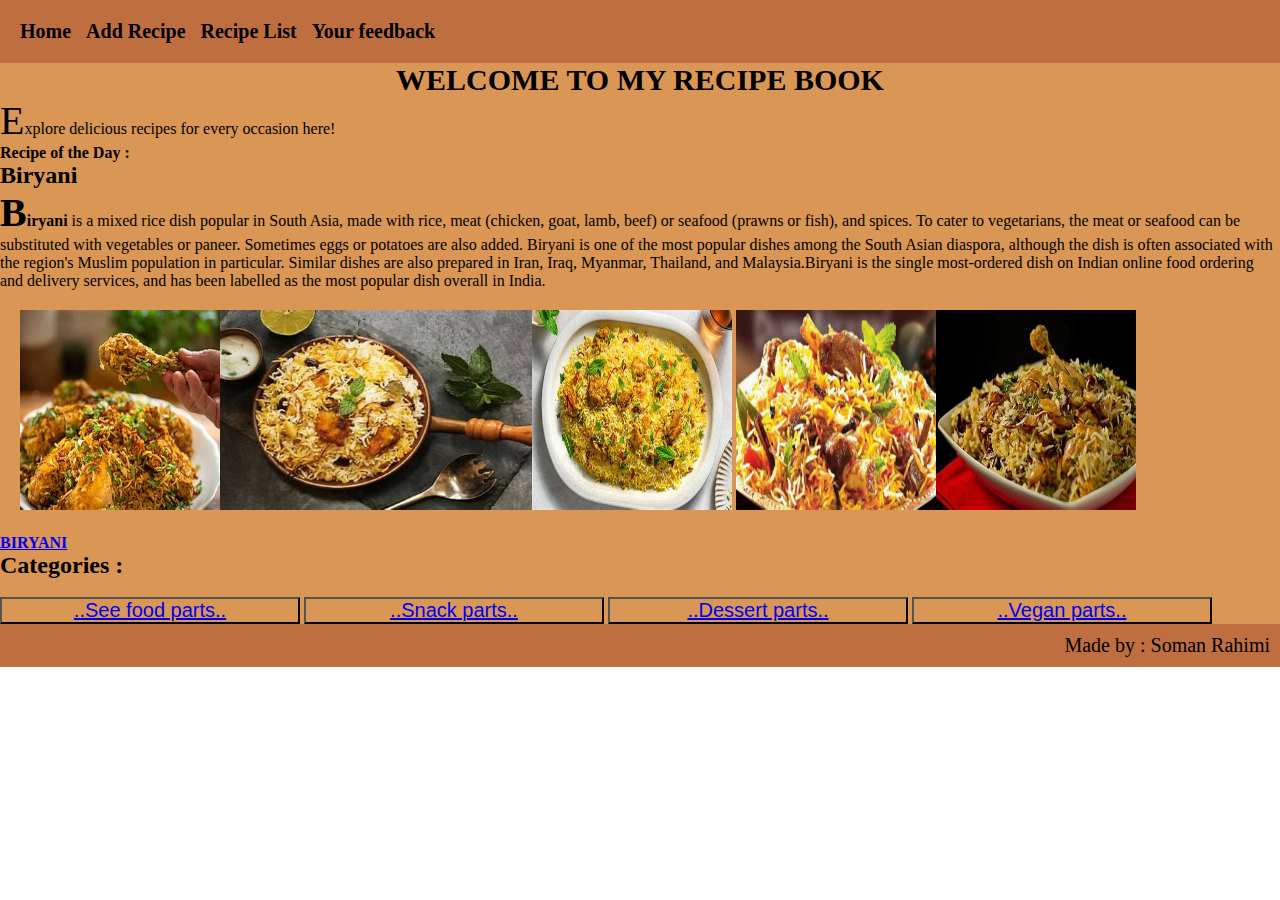
<file: index.html>
<!DOCTYPE html>
<html lang="en">
<head>
    <meta charset="UTF-8">
    <meta name="viewport" content="width=device-width, initial-scale=1.0">
    <title>Recipe Book</title>
    <link rel="stylesheet" href="style.css">
</head>
<body>
    <!--header section-->
    <header class="header">
     <aside>
        <nav>
            <ul class="nav_list">
                <li><a href="#"> Home </a></li>
                <li><a href="recipe.html/add_recipe.html"> Add Recipe</a></li>
                <li><a href="list.html/recipe_list.html"> Recipe List </a></li>
                <li><a href="feedback.html/feedback.html"> Your feedback</a></li>
            </ul>
        </nav>
     </aside>
    </header>
      <!--main content begin-->
      <main>
        <h1> WELCOME TO MY RECIPE BOOK </h1>
        <section>
        <p>Explore delicious recipes for every occasion here!</p>
        <strong> Recipe of the Day :</strong>
        <h2><b> Biryani </b></h2>
        <p> <strong> Biryani </strong> is a mixed rice dish popular in South Asia, made with rice, meat (chicken, goat, lamb, beef) or seafood (prawns or fish), and spices. To cater to vegetarians, the meat or seafood can be substituted with vegetables or paneer. Sometimes eggs or potatoes are also added.

            Biryani is one of the most popular dishes among the South Asian diaspora, although the dish is often associated with the region's Muslim population in particular. Similar dishes are also prepared in Iran, Iraq, Myanmar, Thailand, and Malaysia.Biryani is the single most-ordered dish on Indian online food ordering and delivery services, and has been labelled as the most popular dish overall in India.</p>
     <div class="photo">
        <img src="OIP.jpg" alt="photo1" height="200px" width="200 px"><img src="OSK.jpg" alt="oht2" height="200px width200px"><img src="download.jpg" alt="pht3" height="200px" width="200px">
     <img src="OIP (1).jpg" alt="pto4" height="200px" width="200px"><img src="th.jpg" alt="pto5" height="200px" width="200px">
    </div>
    <a href="ric.html/ricp.html" > <strong> BIRYANI </strong></a>
</section>
<section>
    <h2><b> Categories : </b></h2>
    <br>
     <span>
        <button><a href="cat.html/seef.html"> ..See food parts..  </a></button>
        <button><a href="cat.html/sn.html"> ..Snack parts.. </a></button>
        <button><a href="cat.html/des.html"> ..Dessert parts..  </a></button>
        <button><a href="cat.html/ve.html"> ..Vegan parts..</parts>  </a></button>
    </span>
    </section>
        </main>
      <!-- main content end-->
   </div> 
   <!-- footer section-->
   <footer> Made by : Soman Rahimi</footer>
</body>
</html>
</file>
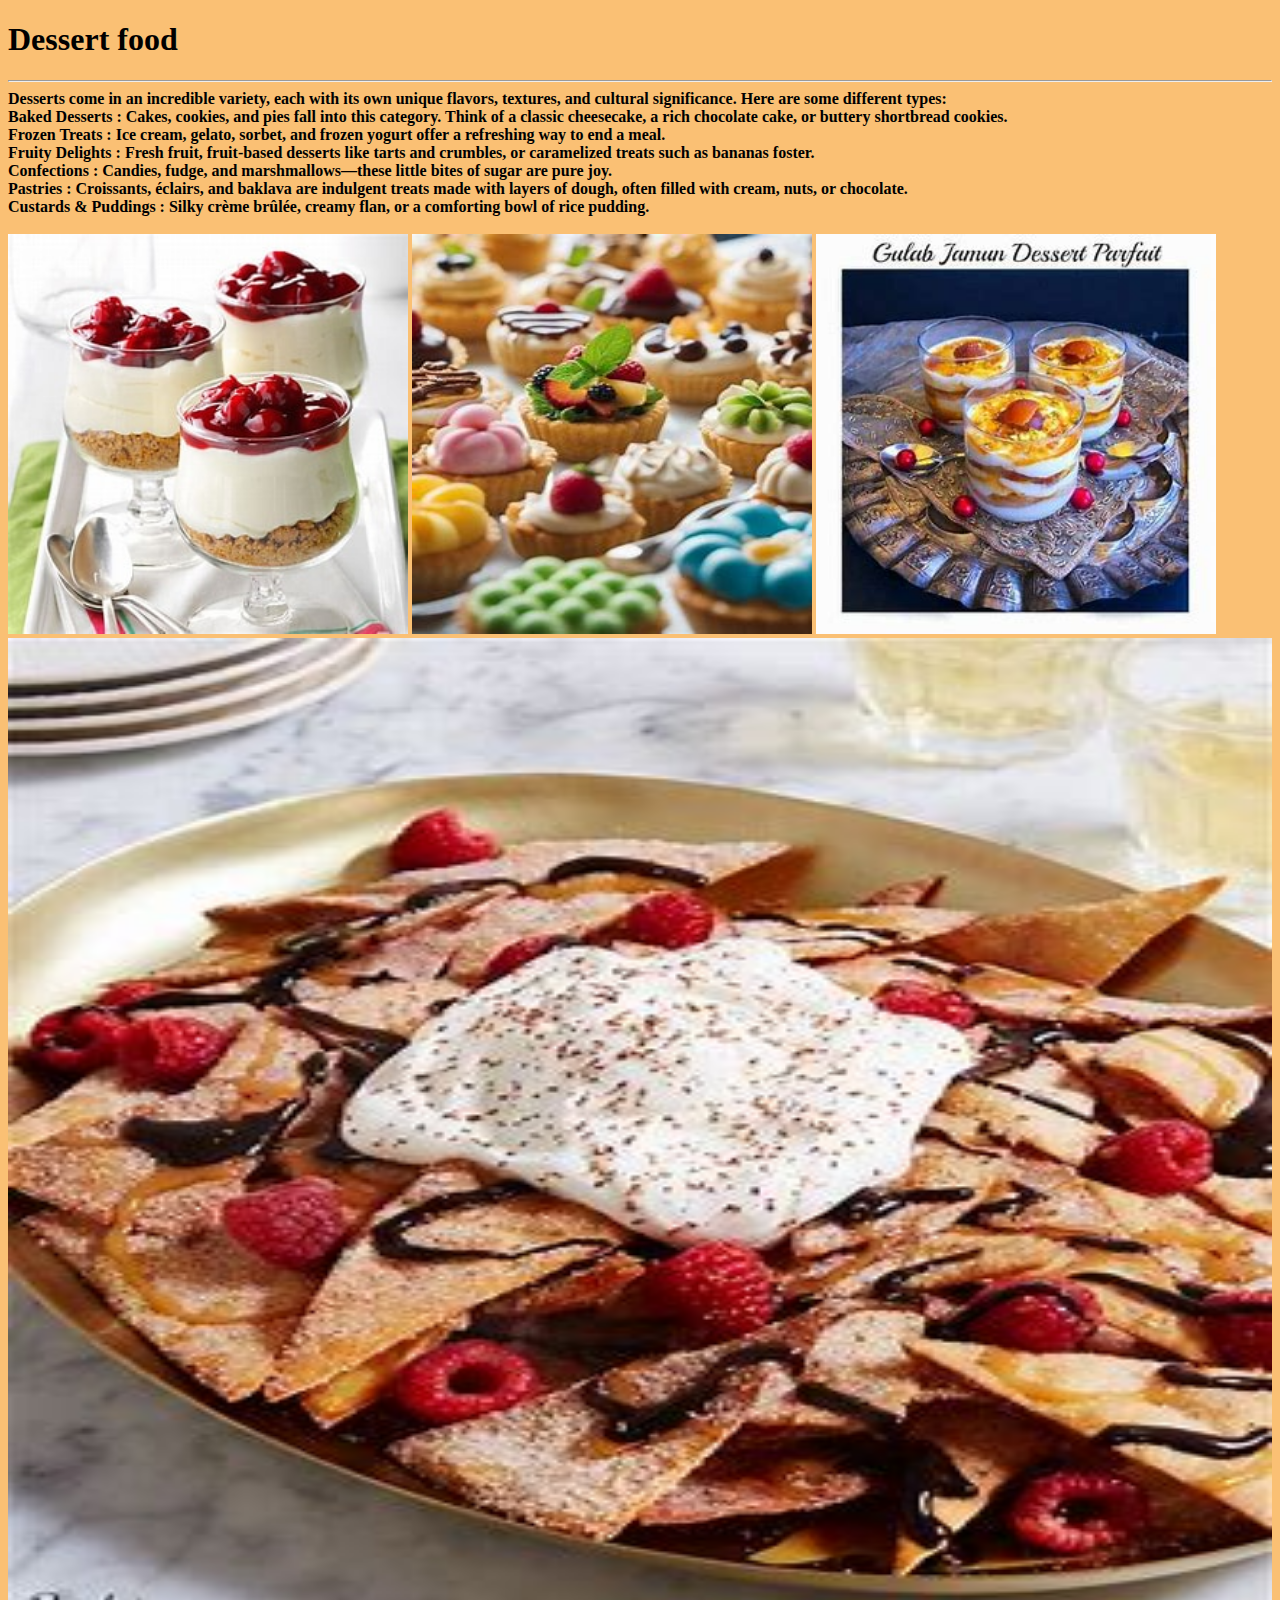
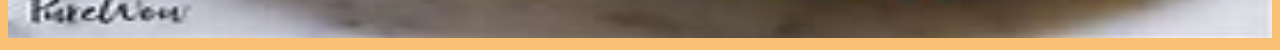
<file: cat.html/des.html>
<!DOCTYPE html>
<html lang="en">
<head>
    <meta charset="UTF-8">
    <meta name="viewport" content="width=device-width, initial-scale=1.0">
    <title>Document</title>
    <link rel="stylesheet" href="cat.css">
</head>
<body>
    <h1> Dessert food </h1>
    <hr>
    <article> <strong> Desserts come in an incredible variety, each with its own unique flavors, textures, and cultural significance. Here are some different types:
<br>
        Baked Desserts : Cakes, cookies, and pies fall into this category. Think of a classic cheesecake, a rich chocolate cake, or buttery shortbread cookies.
        <br>
        Frozen Treats : Ice cream, gelato, sorbet, and frozen yogurt offer a refreshing way to end a meal.
        <br>
        Fruity Delights : Fresh fruit, fruit-based desserts like tarts and crumbles, or caramelized treats such as bananas foster.
        <br>
        Confections : Candies, fudge, and marshmallows—these little bites of sugar are pure joy.
        <br>
        Pastries : Croissants, éclairs, and baklava are indulgent treats made with layers of dough, often filled with cream, nuts, or chocolate.
        <br>
        Custards & Puddings : Silky crème brûlée, creamy flan, or a comforting bowl of rice pudding.</strong></article>
   <br>
        <img src="OIP (7).jpg" alt="des" height="400px" width="400px">
    <img src="download (1).jpg" alt="des" height="400px" width="400px">
    <img src="OSK (1).jpg" alt="des" height="400px" width="400px">
    <img src="OSK.jpg" alt="des" height="1000px" width="100%">

    
</body>
</html>
</file>
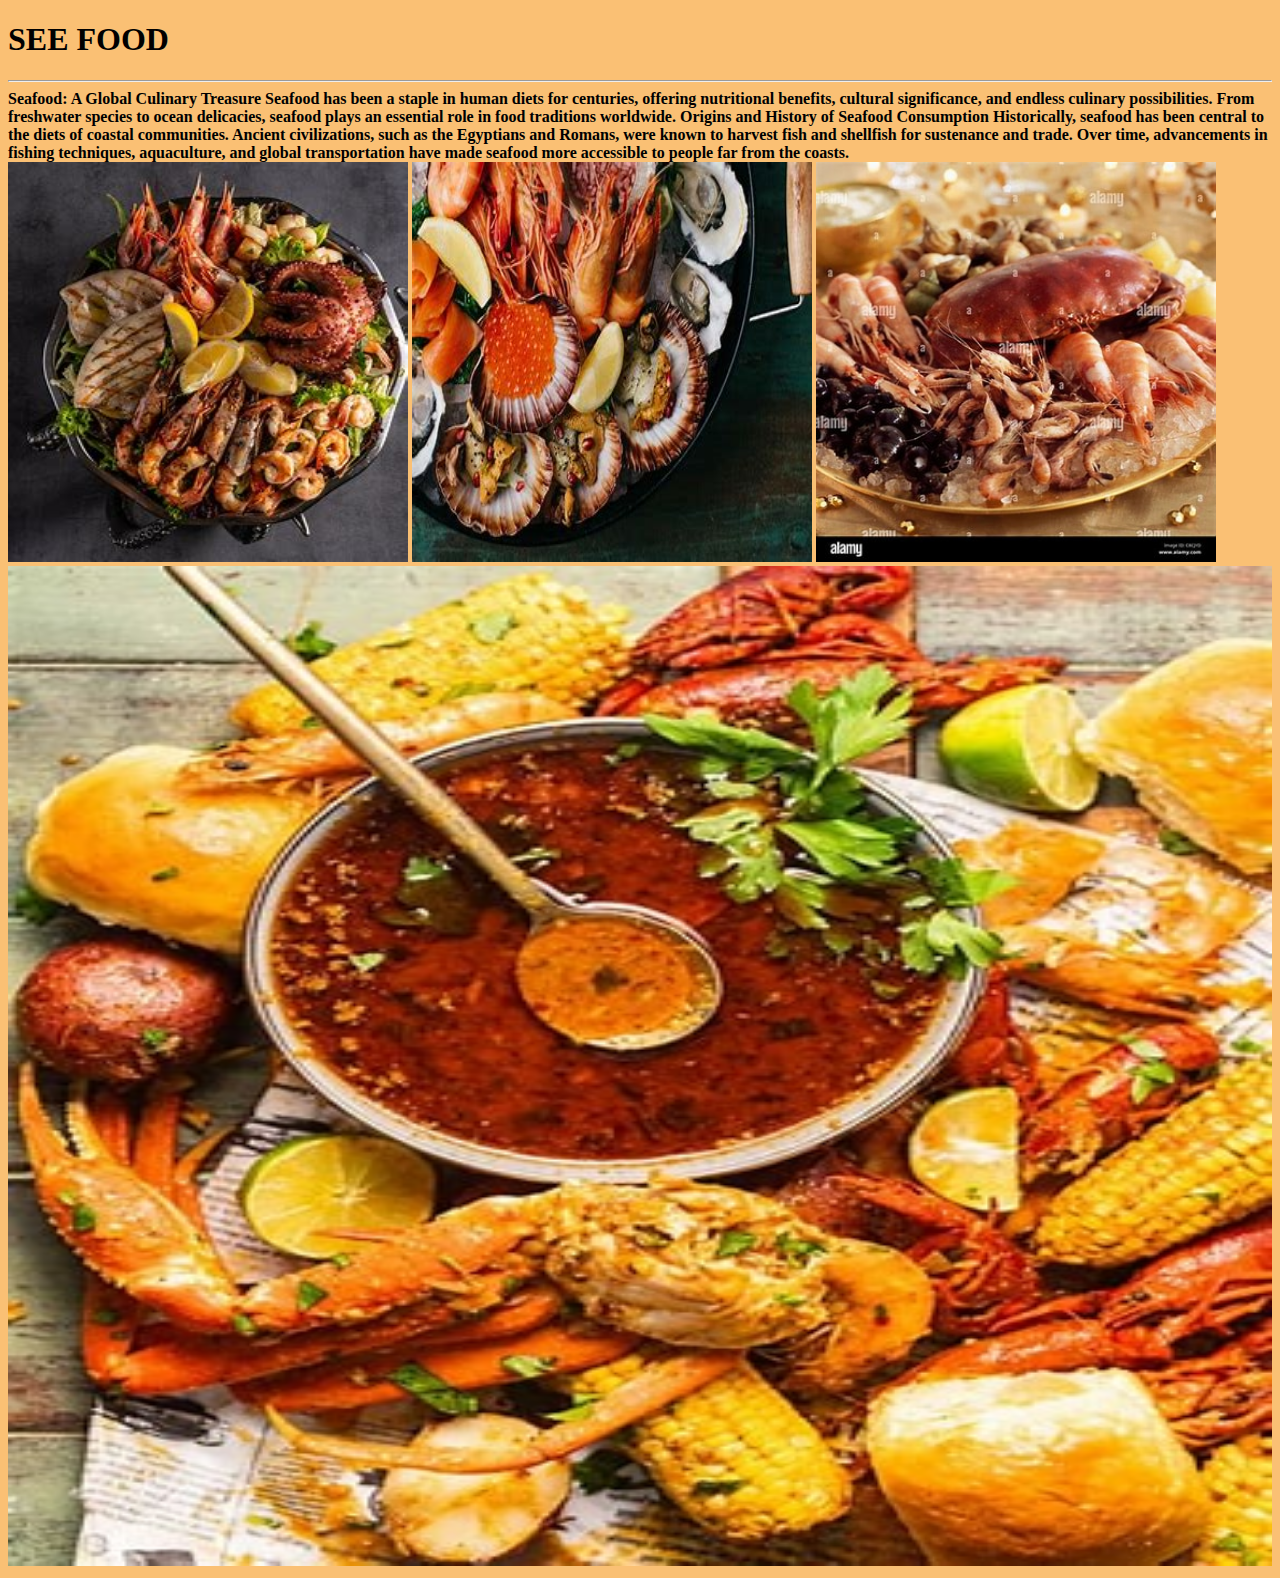
<file: cat.html/seef.html>
<!DOCTYPE html>
<html lang="en">
<head>
    <meta charset="UTF-8">
    <meta name="viewport" content="width=device-width, initial-scale=1.0">
    <title>Document</title>
    <link rel="stylesheet" href="cat.css">
</head>
<body>
    <h1> SEE FOOD </h1>
    <hr>
    <article> <strong>Seafood: A Global Culinary Treasure
        Seafood has been a staple in human diets for centuries, offering nutritional benefits, cultural significance, and endless culinary possibilities. From freshwater species to ocean delicacies, seafood plays an essential role in food traditions worldwide.
        
        Origins and History of Seafood Consumption
        Historically, seafood has been central to the diets of coastal communities. Ancient civilizations, such as the Egyptians and Romans, were known to harvest fish and shellfish for sustenance and trade. Over time, advancements in fishing techniques, aquaculture, and global transportation have made seafood more accessible to people far from the coasts.</strong></article>
    <img src="OIP (1).jpg" alt="see" height="400" width="400">
    <img src="OIP.jpg" alt="see" height="400" width="400">
    <img src="OIP (3).jpg" alt="see" height="400" width="400">
    <img src="OIP (2).jpg" alt="see" height="1000" width="100%">
</body>
</html>
</file>
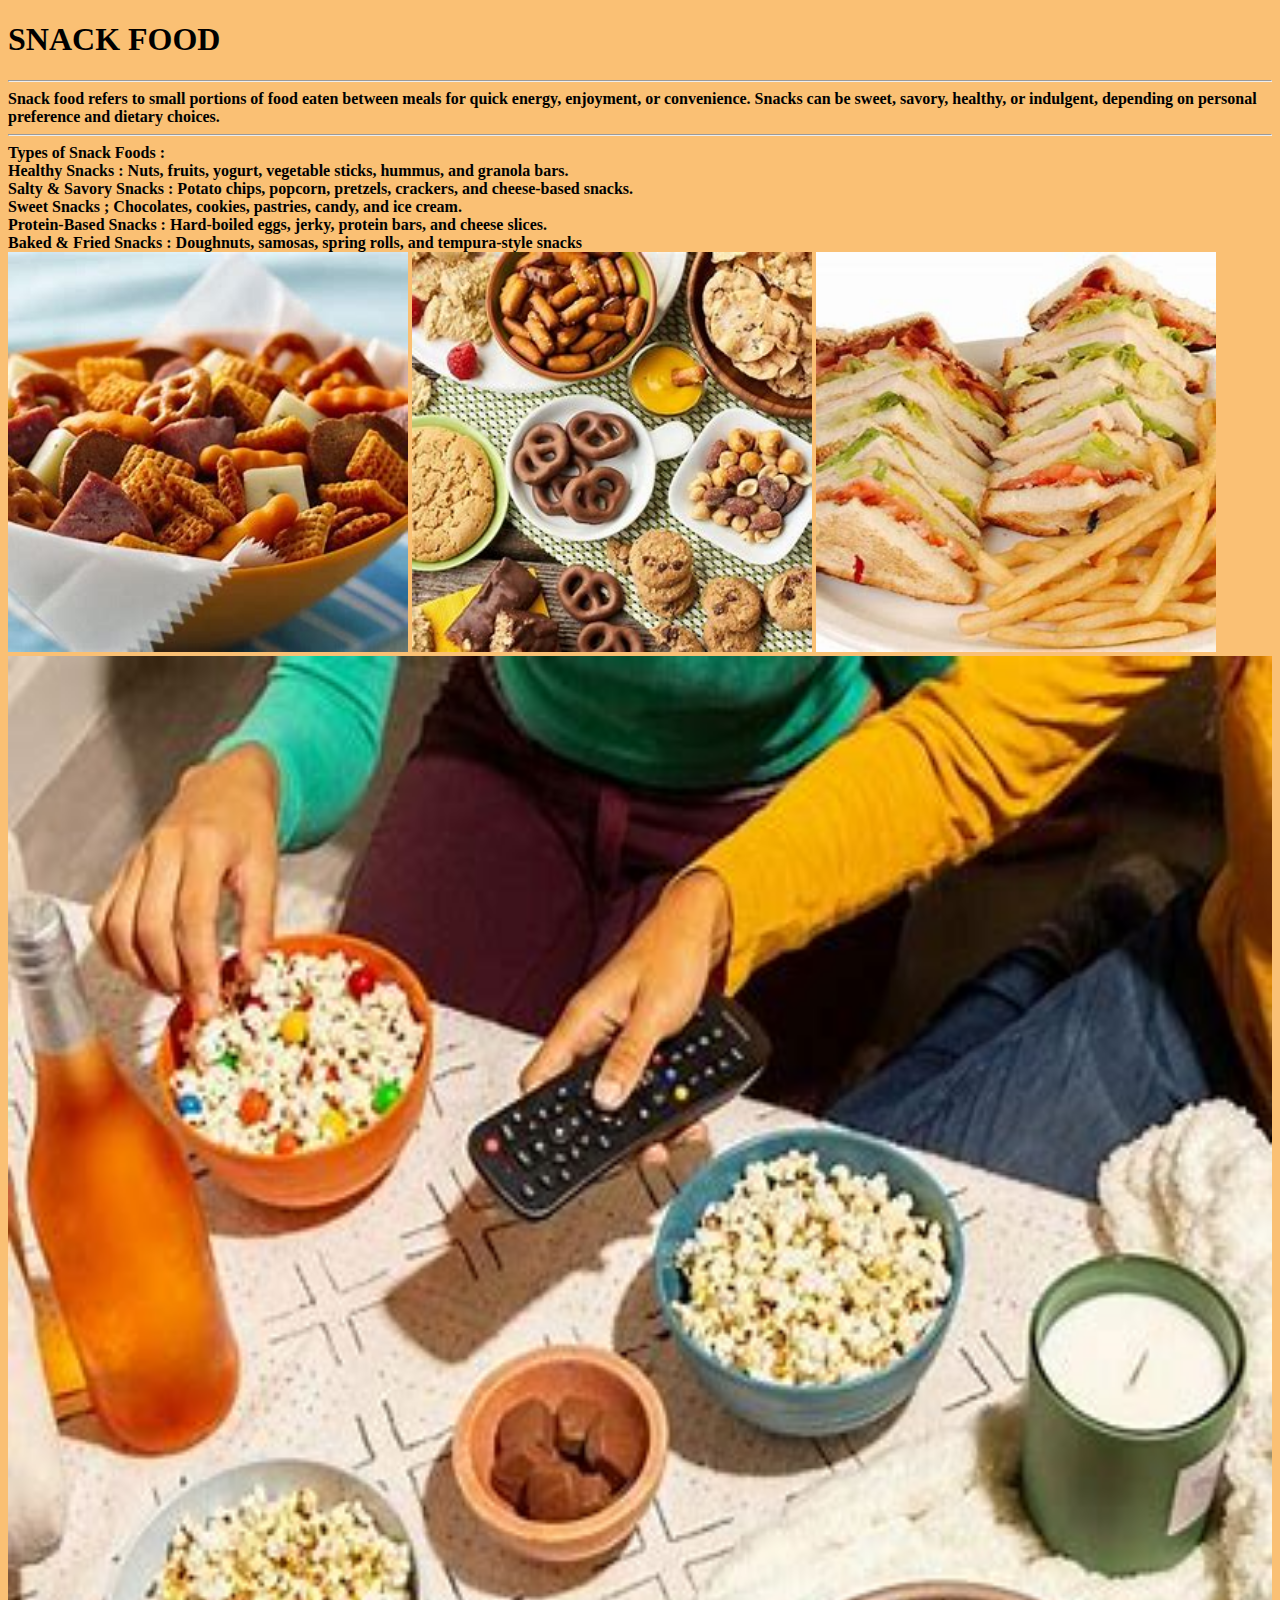
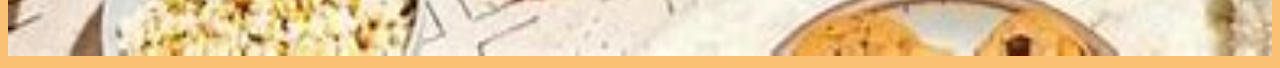
<file: cat.html/sn.html>
<!DOCTYPE html>
<html lang="en">
<head>
    <meta charset="UTF-8">
    <meta name="viewport" content="width=device-width, initial-scale=1.0">
    <title>Document</title>
    <link rel="stylesheet" href="cat.css">
</head>
<body>
    <h1> SNACK FOOD </h1>
    <hr>
    <article><strong>Snack food refers to small portions of food eaten between meals for quick energy, enjoyment, or convenience. Snacks can be sweet, savory, healthy, or indulgent, depending on personal preference and dietary choices.
<hr>
        Types of Snack Foods :
        <br>
        Healthy Snacks : Nuts, fruits, yogurt, vegetable sticks, hummus, and granola bars.
        <br>
        Salty & Savory Snacks : Potato chips, popcorn, pretzels, crackers, and cheese-based snacks.
        <br>
        Sweet Snacks ; Chocolates, cookies, pastries, candy, and ice cream.
        <br>
        Protein-Based Snacks : Hard-boiled eggs, jerky, protein bars, and cheese slices.
        <br>
        Baked & Fried Snacks : Doughnuts, samosas, spring rolls, and tempura-style snacks</strong></article>
    <img src="download.jpg" alt="snk" height="400px" width="400px">
    <img src="OIP (4).jpg" alt="snk" height="400px" width="400px">
    <img src="OIP (5).jpg" alt="snk" height="400px" width="400px">
    <img src="OIP (6).jpg" alt="snk" height="1000px" width="100%">

</body>
</html>
</file>
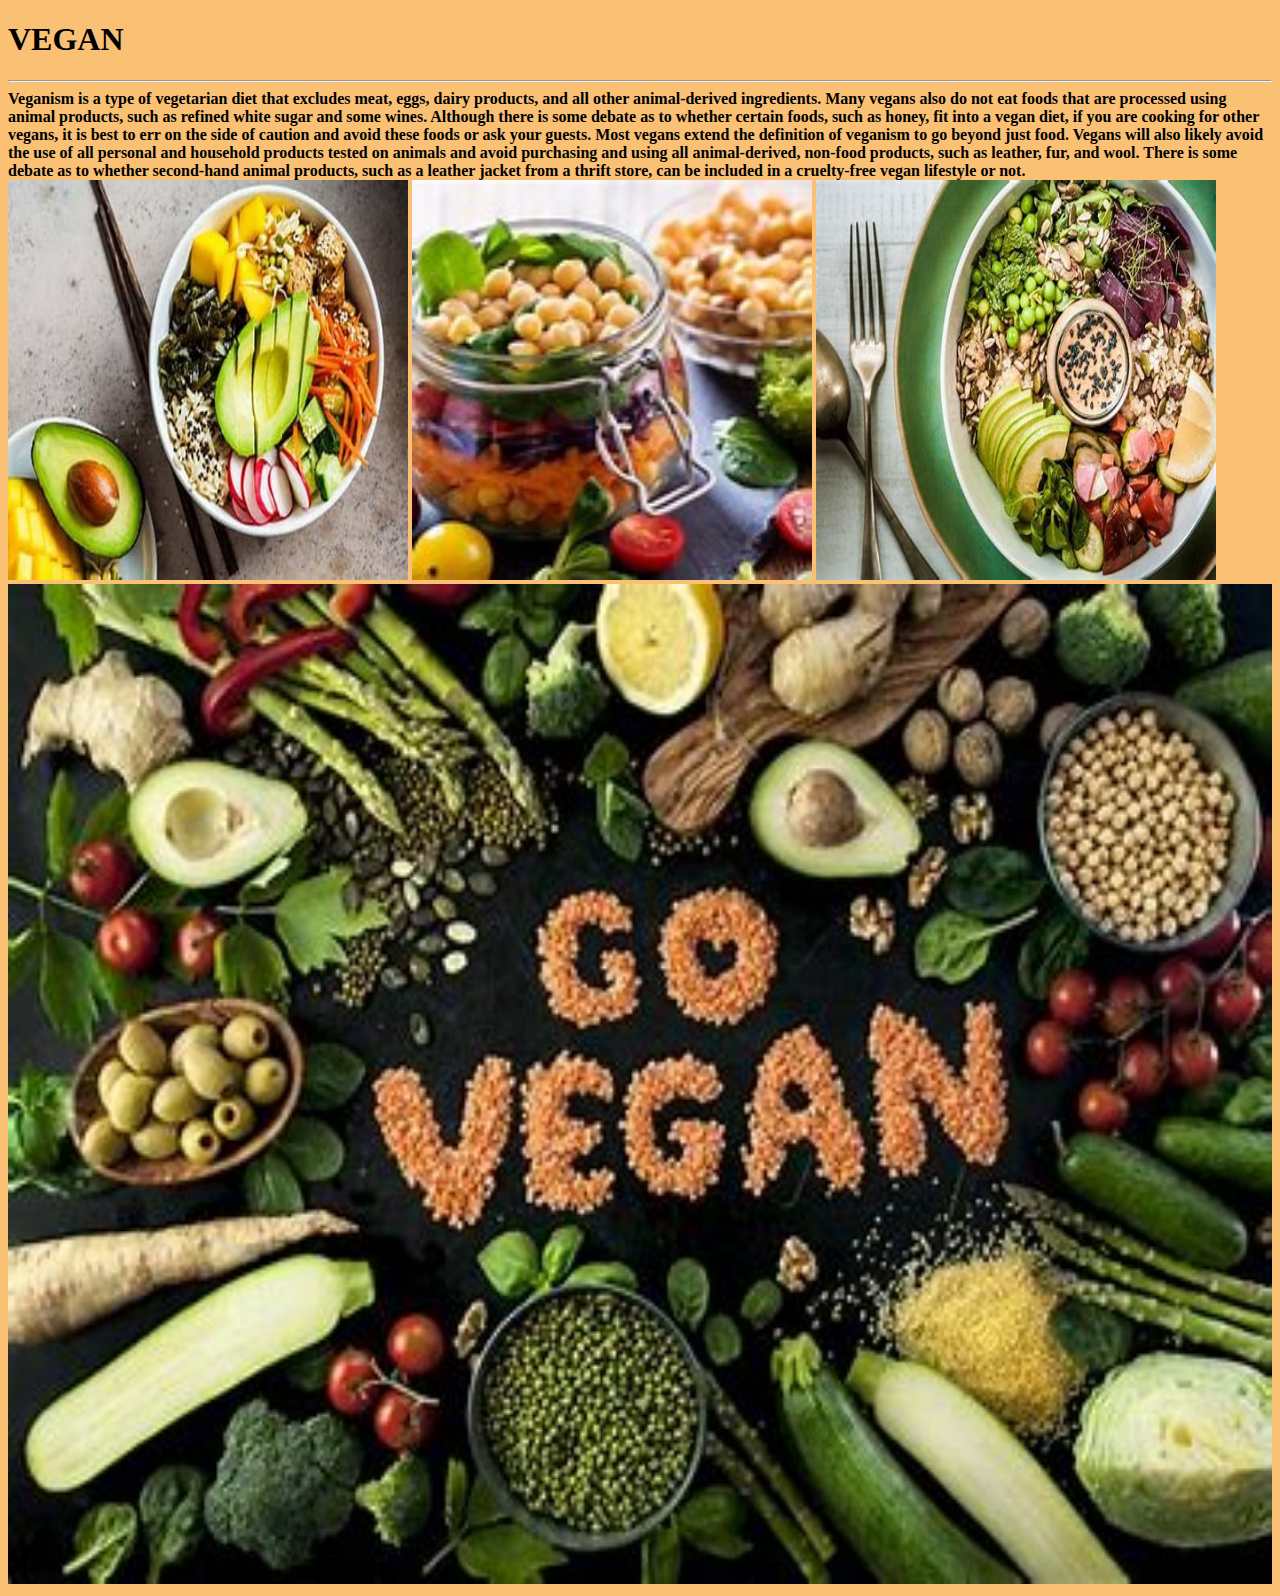
<file: cat.html/ve.html>
<!DOCTYPE html>
<html lang="en">
<head>
    <meta charset="UTF-8">
    <meta name="viewport" content="width=device-width, initial-scale=1.0">
    <title>Document</title>
    <link rel="stylesheet" href="cat.css">
</head>
<body>
    <h1> VEGAN </h1>
    <hr> 
    <article><strong>Veganism is a type of vegetarian diet that excludes meat, eggs, dairy products, and all other animal-derived ingredients. Many vegans also do not eat foods that are processed using animal products, such as refined white sugar and some wines. Although there is some debate as to whether certain foods, such as honey, fit into a vegan diet, if you are cooking for other vegans, it is best to err on the side of caution and avoid these foods or ask your guests. Most vegans extend the definition of veganism to go beyond just food. Vegans will also likely avoid the use of all personal and household products tested on animals and avoid purchasing and using all animal-derived, non-food products, such as leather, fur, and wool. There is some debate as to whether second-hand animal products, such as a leather jacket from a thrift store, can be included in a cruelty-free vegan lifestyle or not.</strong></article>
    <img src="OSK (2).jpg" alt="ve" height="400px" width="400px">
    <img src="OIP (11).jpg" alt="ve" height="400px" width="400px"> 
    <img src="download (3).jpg" alt="ve" height="400px" width="400px">
    <img src="download (2).jpg" alt="ve" height="1000px" width="100%">

</body>
</html>
</file>
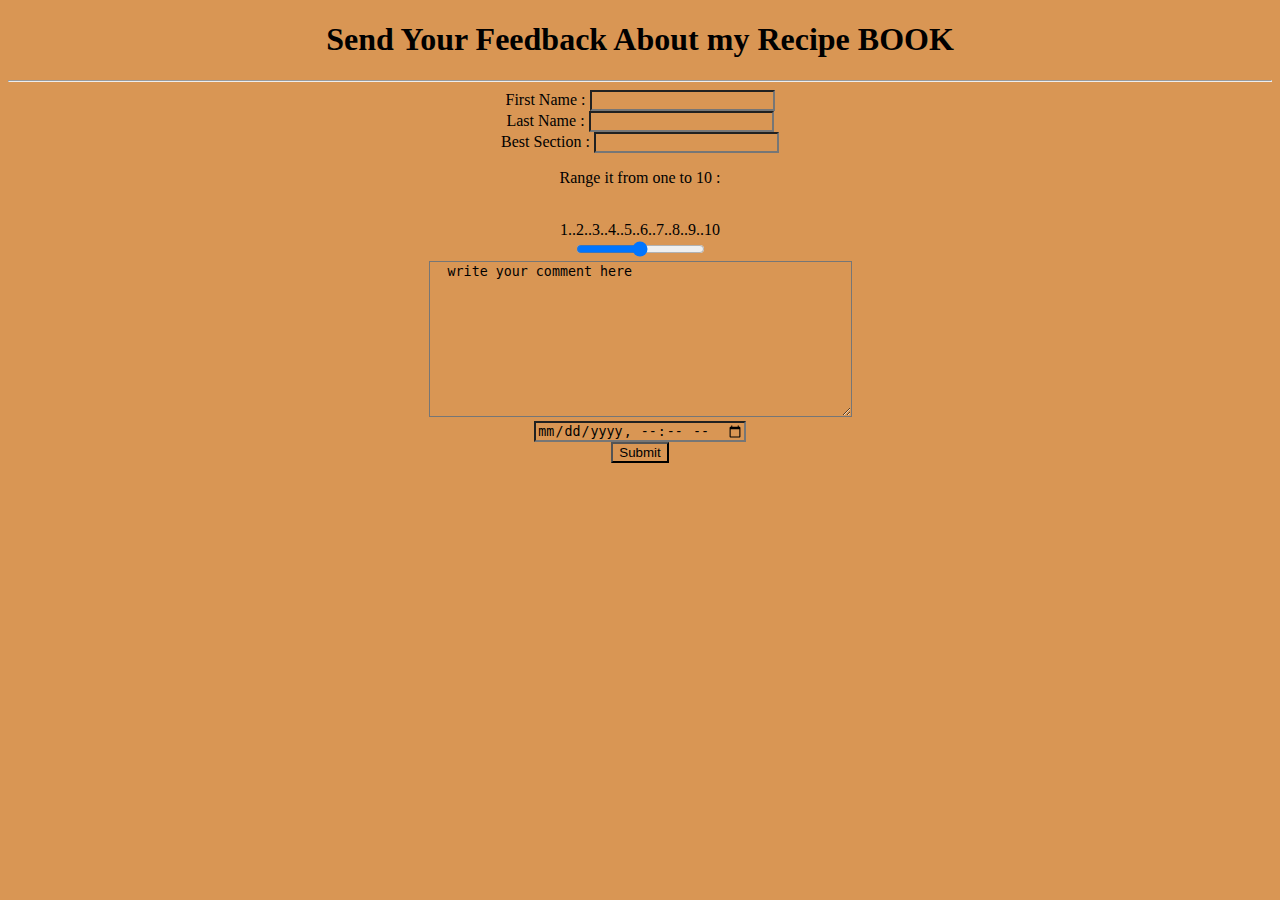
<file: feedback.html/feedback.html>
<!DOCTYPE html>
<html lang="en">
<head>
    <meta charset="UTF-8">
    <meta name="viewport" content="width=device-width, initial-scale=1.0">
    <title>feedback page</title>
    <link rel="stylesheet" href="feed.css">
</head>
<body>
   <div class="container">
    <h1> Send Your Feedback About my Recipe BOOK</h1>
<hr>
<form action="#" method="post"> <label for="text"> First Name     :</label>
<input type="text" required><br>
<Label for="text">  Last Name :</Label>
<input type="text" required><br>
<label for="text"> Best Section :</label>
<input type="text" required>
<br>
<p> Range it from one to 10 :</p>
<br>
<label for="range">
 1..2..3..4..5..6..7..8..9..10
</label> <br>
<input type="range">
<br>
<textarea name="comment" id="idea" placeholder="Write your comment here" rows="10" cols="50" required>  write your comment here </textarea>
<br>
<input type="datetime-local" required> <br>
<button> Submit</button>
</form>
   </div>
</body>
</html>
</file>
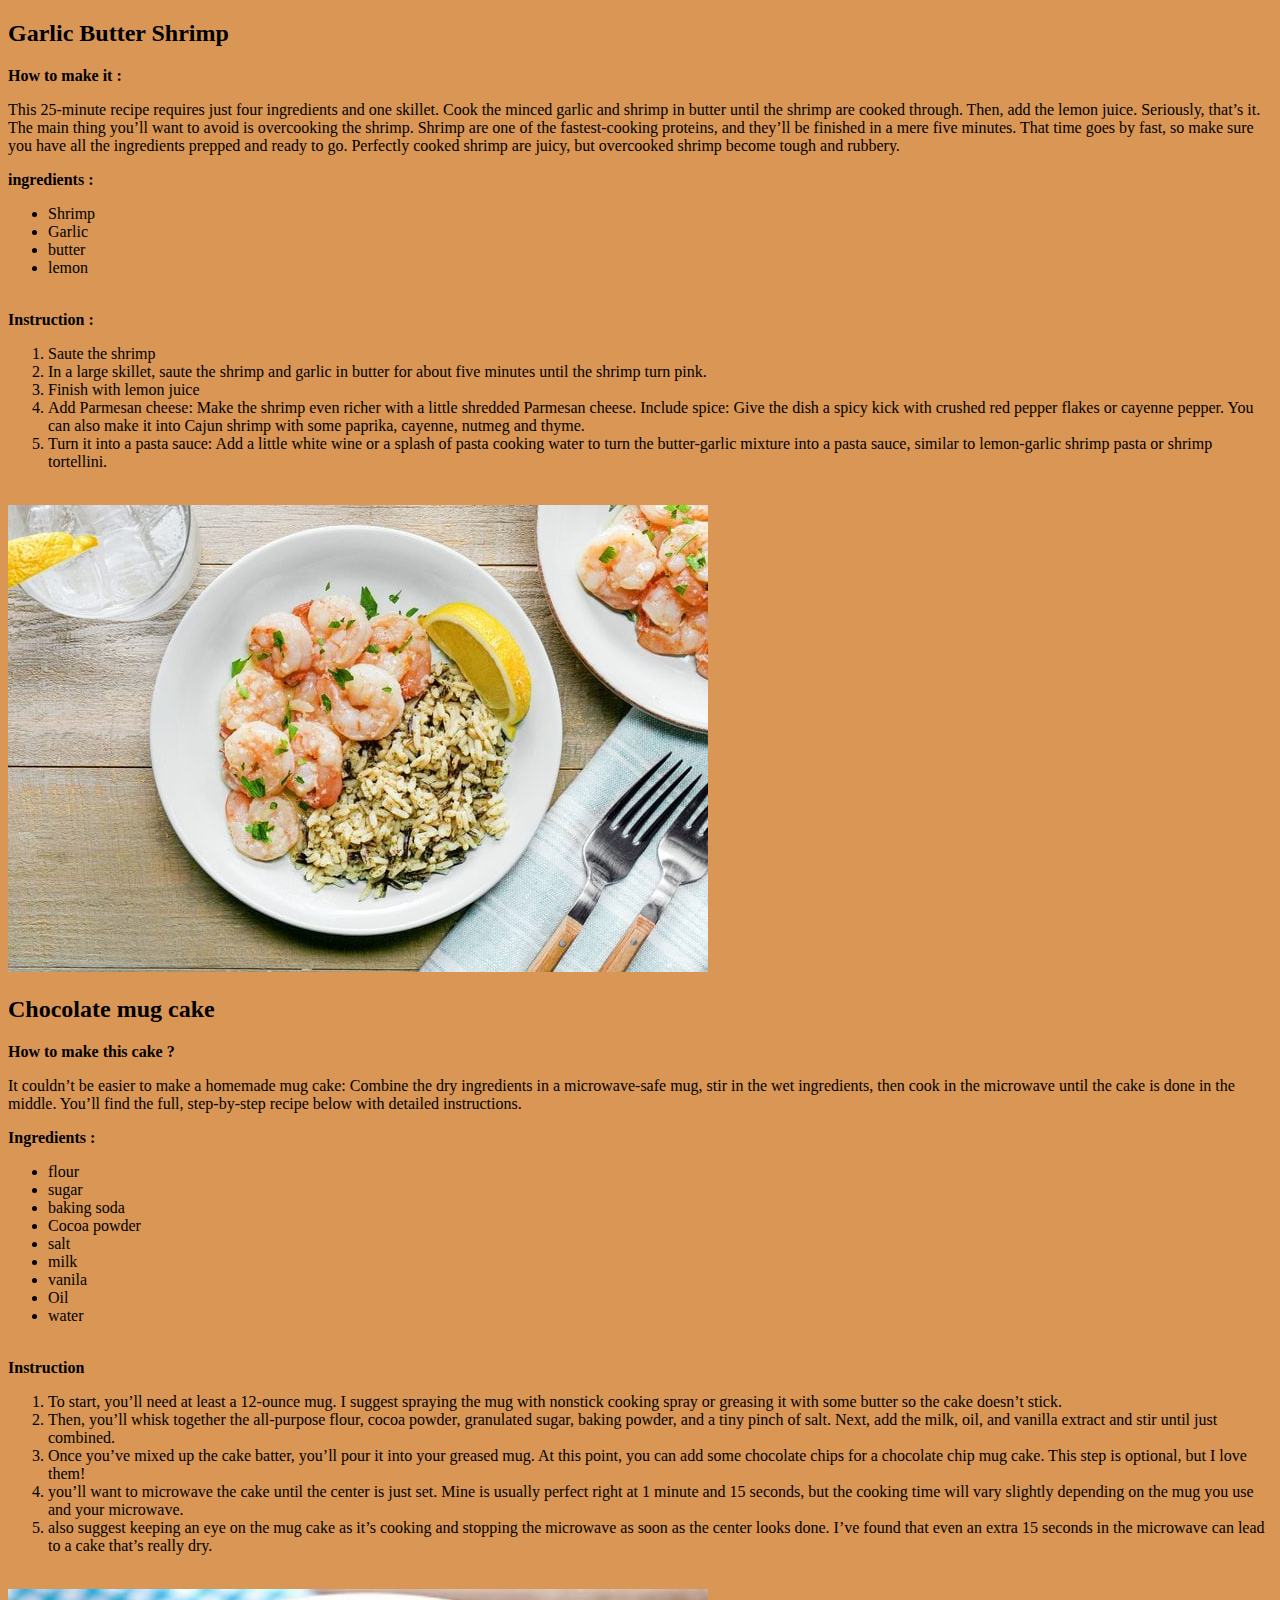
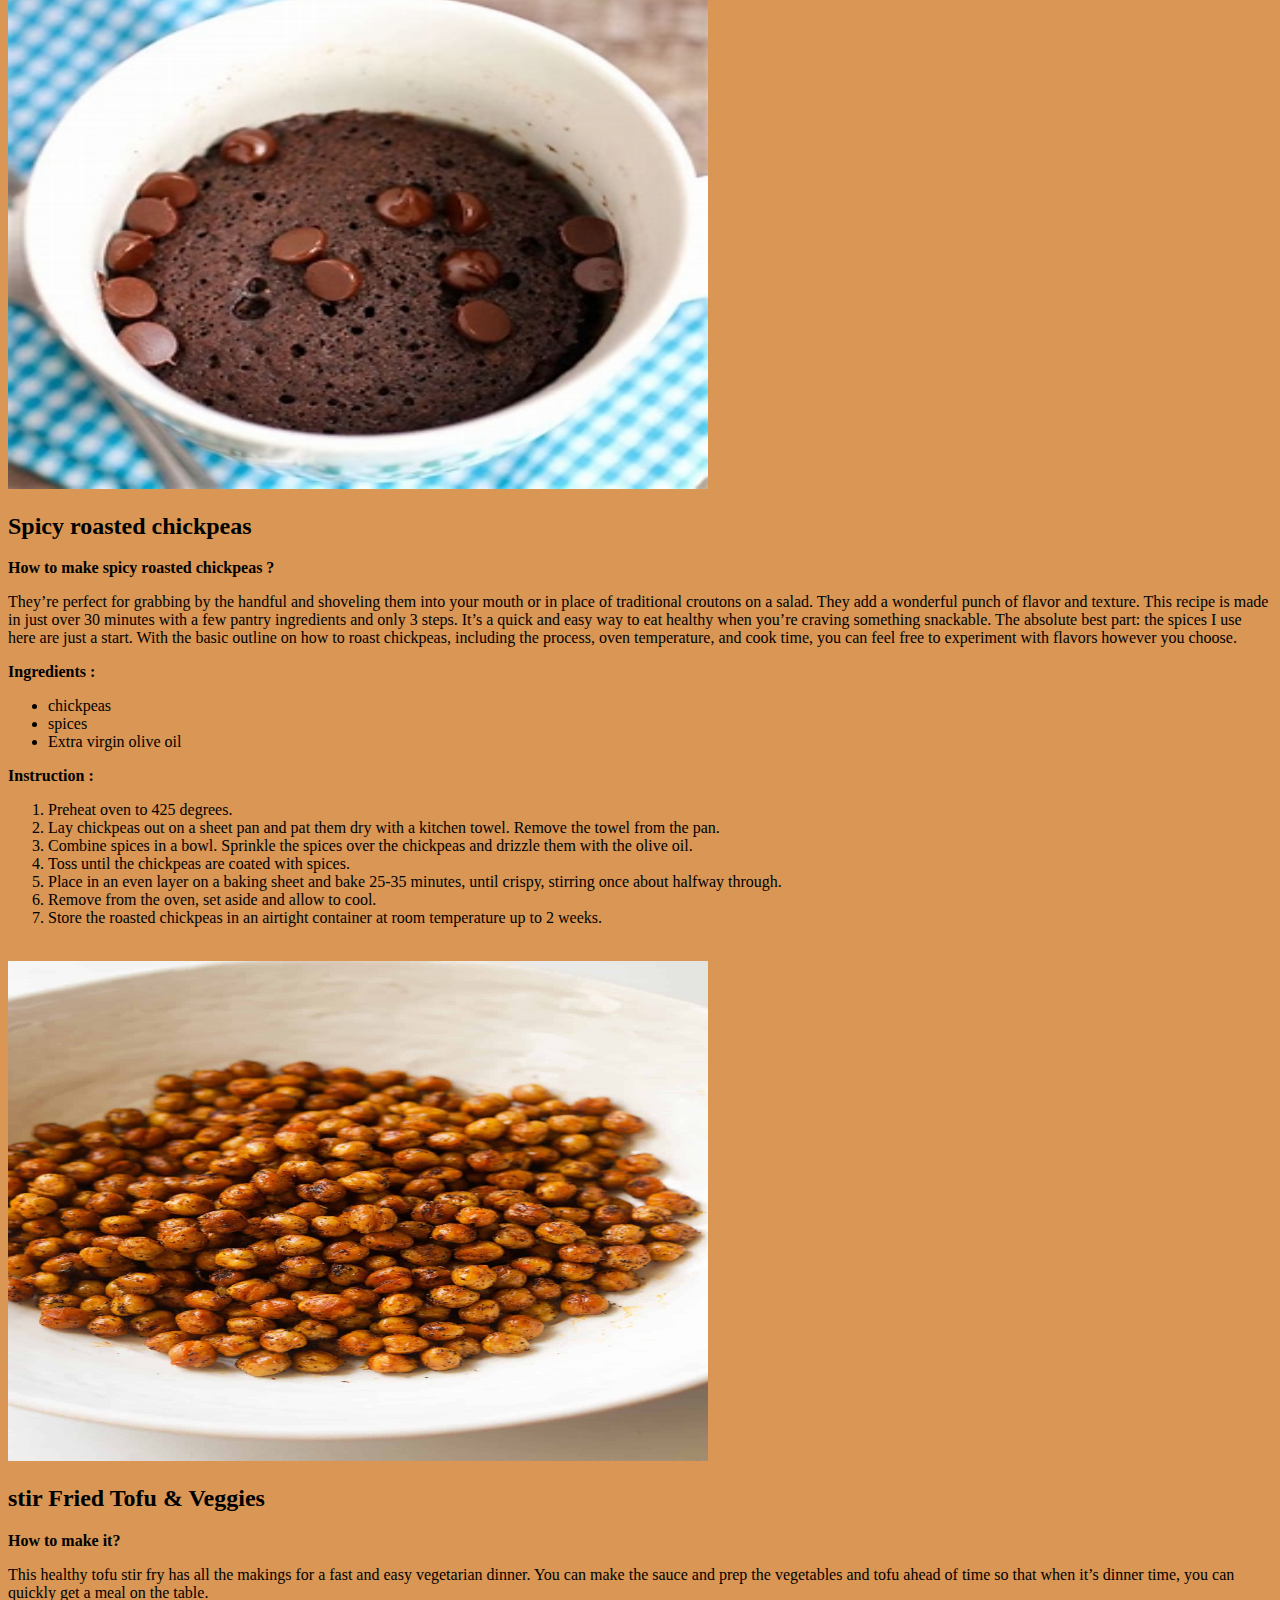
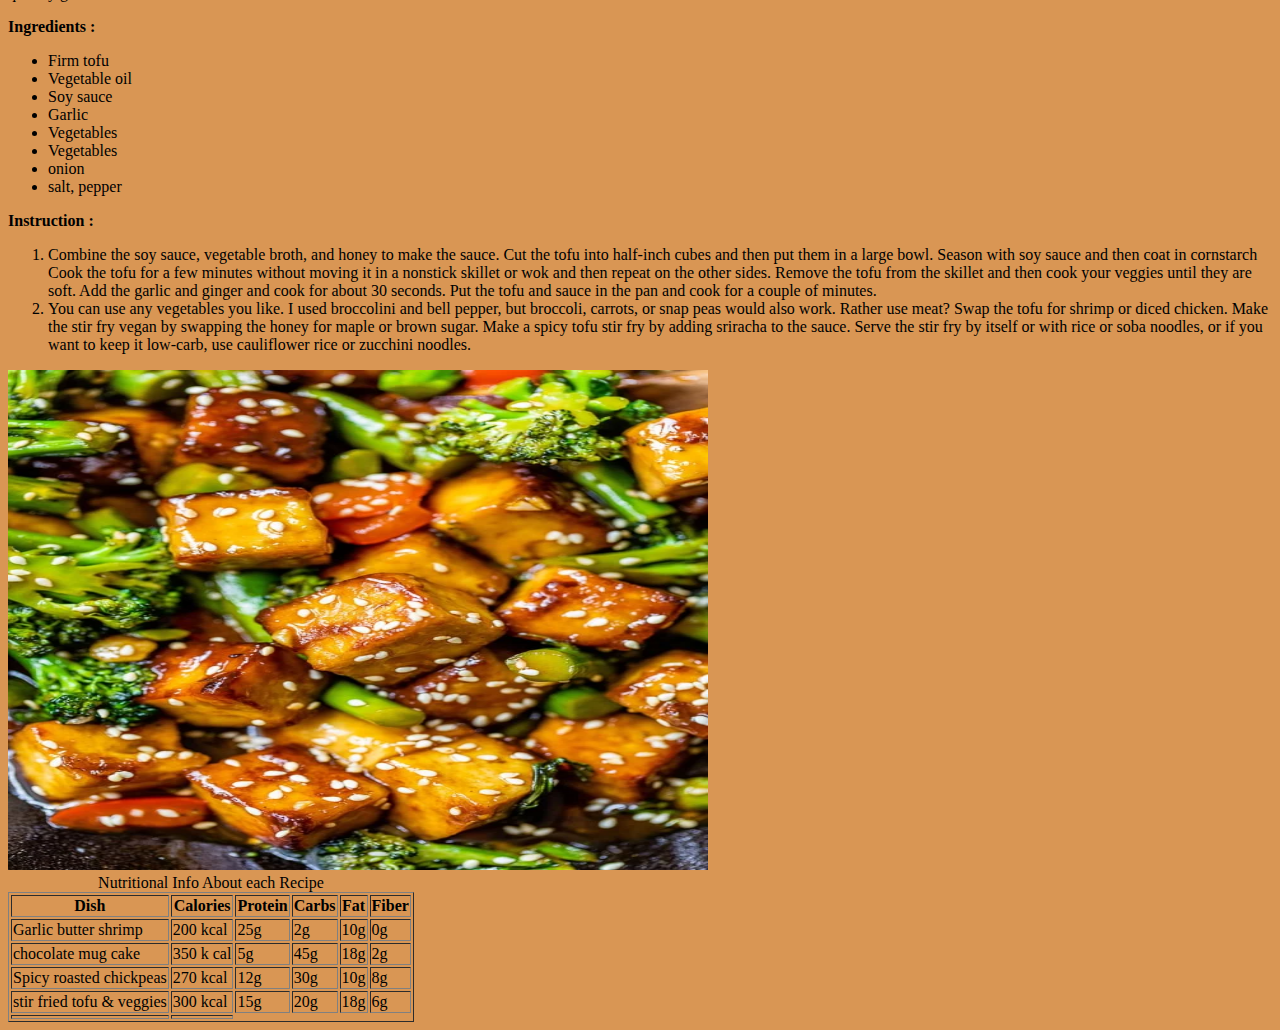
<file: list.html/recipe_details.html>
<!DOCTYPE html>
<html lang="en">
<head>
    <meta charset="UTF-8">
    <meta name="viewport" content="width=device-width, initial-scale=1.0">
    <title>More info about dishes</title>
    <link rel="stylesheet" href="list.css">
</head>
<body>
    <h2 id="sss"> Garlic Butter Shrimp </h2>
    <article> 
        <b> How to make it :</b> 
        <p>This 25-minute recipe requires just four ingredients and one skillet. Cook the minced garlic and shrimp in butter until the shrimp are cooked through. Then, add the lemon juice. Seriously, that’s it.

            The main thing you’ll want to avoid is overcooking the shrimp. Shrimp are one of the fastest-cooking proteins, and they’ll be finished in a mere five minutes. That time goes by fast, so make sure you have all the ingredients prepped and ready to go. Perfectly cooked shrimp are juicy, but overcooked shrimp become tough and rubbery.</p>
    <b> ingredients :</b>
    <ul> 
        <li> Shrimp</li>
        <li>Garlic</li>
        <li> butter</li>
        <li>lemon</li>
    </ul>
    <br> <b>
        Instruction :
    </b>
    <ol>
         <li> Saute the shrimp
        </li>
         <li>In a large skillet, saute the shrimp and garlic in butter for about five minutes until the shrimp turn pink.</li>
         <li>Finish with lemon juice</li>
         <li>Add Parmesan cheese: Make the shrimp even richer with a little shredded Parmesan cheese.
            Include spice: Give the dish a spicy kick with crushed red pepper flakes or cayenne pepper. You can also make it into Cajun shrimp with some paprika, cayenne, nutmeg and thyme.</li>
         <li>Turn it into a pasta sauce: Add a little white wine or a splash of pasta cooking water to turn the butter-garlic mixture into a pasta sauce, similar to lemon-garlic shrimp pasta or shrimp tortellini.</li>
        </ol>
    <br><img src="Garlic-Butter-Shrimp_TOHVP24_21362_MF_03_13_2.jpg" alt="ggg">
        </article>
        <h2 id="ddd"> Chocolate mug cake</h2>
        <article>
            <b> How to make this cake ? </b>
            <p>It couldn’t be easier to make a homemade mug cake: Combine the dry ingredients in a microwave-safe mug, stir in the wet ingredients, then cook in the microwave until the cake is done in the middle. You’ll find the full, step-by-step recipe below with detailed instructions. </p>
        <b> Ingredients :</b>
<ul>
    <li> flour</li>
    <li> sugar</li>
    <li> baking soda</li>
    <li>Cocoa powder</li>
    <li> salt</li>
    <li> milk</li>
    <li> vanila</li>
    <li> Oil</li>
    <li> water</li>

</ul> <br>
<b> Instruction</b>
<ol>
    <li>To start, you’ll need at least a 12-ounce mug. I suggest spraying the mug with nonstick cooking spray or greasing it with some butter so the cake doesn’t stick.</li>
    <li>Then, you’ll whisk together the all-purpose flour, cocoa powder, granulated sugar, baking powder, and a tiny pinch of salt. Next, add the milk, oil, and vanilla extract and stir until just combined. </li>
    <li>Once you’ve mixed up the cake batter, you’ll pour it into your greased mug. At this point, you can add some chocolate chips for a chocolate chip mug cake. This step is optional, but I love them! 

    </li>
    <li> you’ll want to microwave the cake until the center is just set. Mine is usually perfect right at 1 minute and 15 seconds, but the cooking time will vary slightly depending on the mug you use and your microwave.</li>
    <li>also suggest keeping an eye on the mug cake as it’s cooking and stopping the microwave as soon as the center looks done. I’ve found that even an extra 15 seconds in the microwave can lead to a cake that’s really dry.</li>
</ol>
<br> <img src="OIP.jpg" alt="mug" width="700px" height="500px">
        </article>
        <h2> Spicy roasted chickpeas</h2>
        <article>
            <b>How to make spicy roasted chickpeas ?</b>
            <p>They’re perfect for grabbing by the handful and shoveling them into your mouth or in place of traditional croutons on a salad.

                They add a wonderful punch of flavor and texture.
                
                This recipe is made in just over 30 minutes with a few pantry ingredients and only 3 steps.
                
                It’s a quick and easy way to eat healthy when you’re craving something snackable.
                
                The absolute best part: the spices I use here are just a start. With the basic outline on how to roast chickpeas, including the process, oven temperature, and cook time, you can feel free to experiment with flavors however you choose.</p>
        <b> Ingredients :</b>
        <ul> 
            <li> chickpeas</li>
            <li>spices</li>
            <li>Extra virgin olive oil</li>
        </ul>
        <b> Instruction :</b>
<ol>
    <li>Preheat oven to 425 degrees.</li>
    <li>Lay chickpeas out on a sheet pan and pat them dry with a kitchen towel. Remove the towel from the pan.</li>
    <li>Combine spices in a bowl. Sprinkle the spices over the chickpeas and drizzle them with the olive oil.</li>
    <li>Toss until the chickpeas are coated with spices.</li>
    <li>Place in an even layer on a baking sheet and bake 25-35 minutes, until crispy, stirring once about halfway through.</li>
    <li>Remove from the oven, set aside and allow to cool.</li>
    <li>Store the roasted chickpeas in an airtight container at room temperature up to 2 weeks.</li>
    


</ol>

<br> <img src="Spicy-Roasted-Chickpeas-3-scaled.jpg" alt="spn" width="700px" height="500px">
            </article>
            <h2> stir Fried Tofu & Veggies</h2>
            <article>
                <b> How to make it?</b>
                <p>This healthy tofu stir fry has all the makings for a fast and easy vegetarian dinner. You can make the sauce and prep the vegetables and tofu ahead of time so that when it’s dinner time, you can quickly get a meal on the table.</p>
            <b> Ingredients :</b>
            <ul> 
                <li>Firm tofu</li>
                <li>Vegetable oil</li>
                <li>Soy sauce</li>
                <li> Garlic</li>
                <li>Vegetables</li>
                <li>Vegetables</li>
                <li> onion</li>
                <li> salt, pepper</li>

            </ul>
            <b> Instruction :</b>
            <Ol>
                <li>Combine the soy sauce, vegetable broth, and honey to make the sauce.
                    Cut the tofu into half-inch cubes and then put them in a large bowl. Season with soy sauce and then coat in cornstarch
                    Cook the tofu for a few minutes without moving it in a nonstick skillet or wok and then repeat on the other sides.
                    Remove the tofu from the skillet and then cook your veggies until they are soft.
                    Add the garlic and ginger and cook for about 30 seconds.
                    Put the tofu and sauce in the pan and cook for a couple of minutes.</li>
                <li>You can use any vegetables you like. I used broccolini and bell pepper, but broccoli, carrots, or snap peas would also work.
                    Rather use meat? Swap the tofu for shrimp or diced chicken.
                    Make the stir fry vegan by swapping the honey for maple or brown sugar.
                    Make a spicy tofu stir fry by adding sriracha to the sauce.
                    Serve the stir fry by itself or with rice or soba noodles, or if you want to keep it low-carb, use cauliflower rice or zucchini noodles.</li>

            </Ol>
            <img src="Tofu-Stir-Fry-6.webp" alt="" width="700px" height="500px">
            </article>
            
            <table border="1">
                <caption> Nutritional Info About each Recipe</caption>
                <tr> <th>Dish</th> <th> Calories</th> <th> Protein</th> <th>Carbs</th> <th>Fat</th> <th>Fiber</th></tr>
                <tr> 
                    <td>Garlic butter shrimp</td>
                    <td> 200 kcal</td>
                    <td>25g</td>
                    <td>2g</td>
                    <td>10g</td>
                    <td>0g</td>

                </tr>
                <tr>
                    <td>chocolate mug cake </td>
                    <td>350 k cal</td>
                    <td>5g</td>
                    <td>45g</td>
                    <td>18g</td>
                    <td>2g</td>

                </tr>
                <tr>
                    <td> Spicy roasted chickpeas</td>
                    <td>270 kcal</td>
                    <td>12g</td>
                    <td>30g</td>
                    <td>10g</td>
                    <td>8g</td>

                </tr>
                <tr>
                    <td>stir fried tofu & veggies</td>
                    <td> 300 kcal</td>
                    <td>15g</td>
                    <td>20g</td>
                    <td>18g</td>
                    <td>6g</td>

                </tr>


                <td></td>
                <td></td>
            </table>
</body>
</html>
</file>
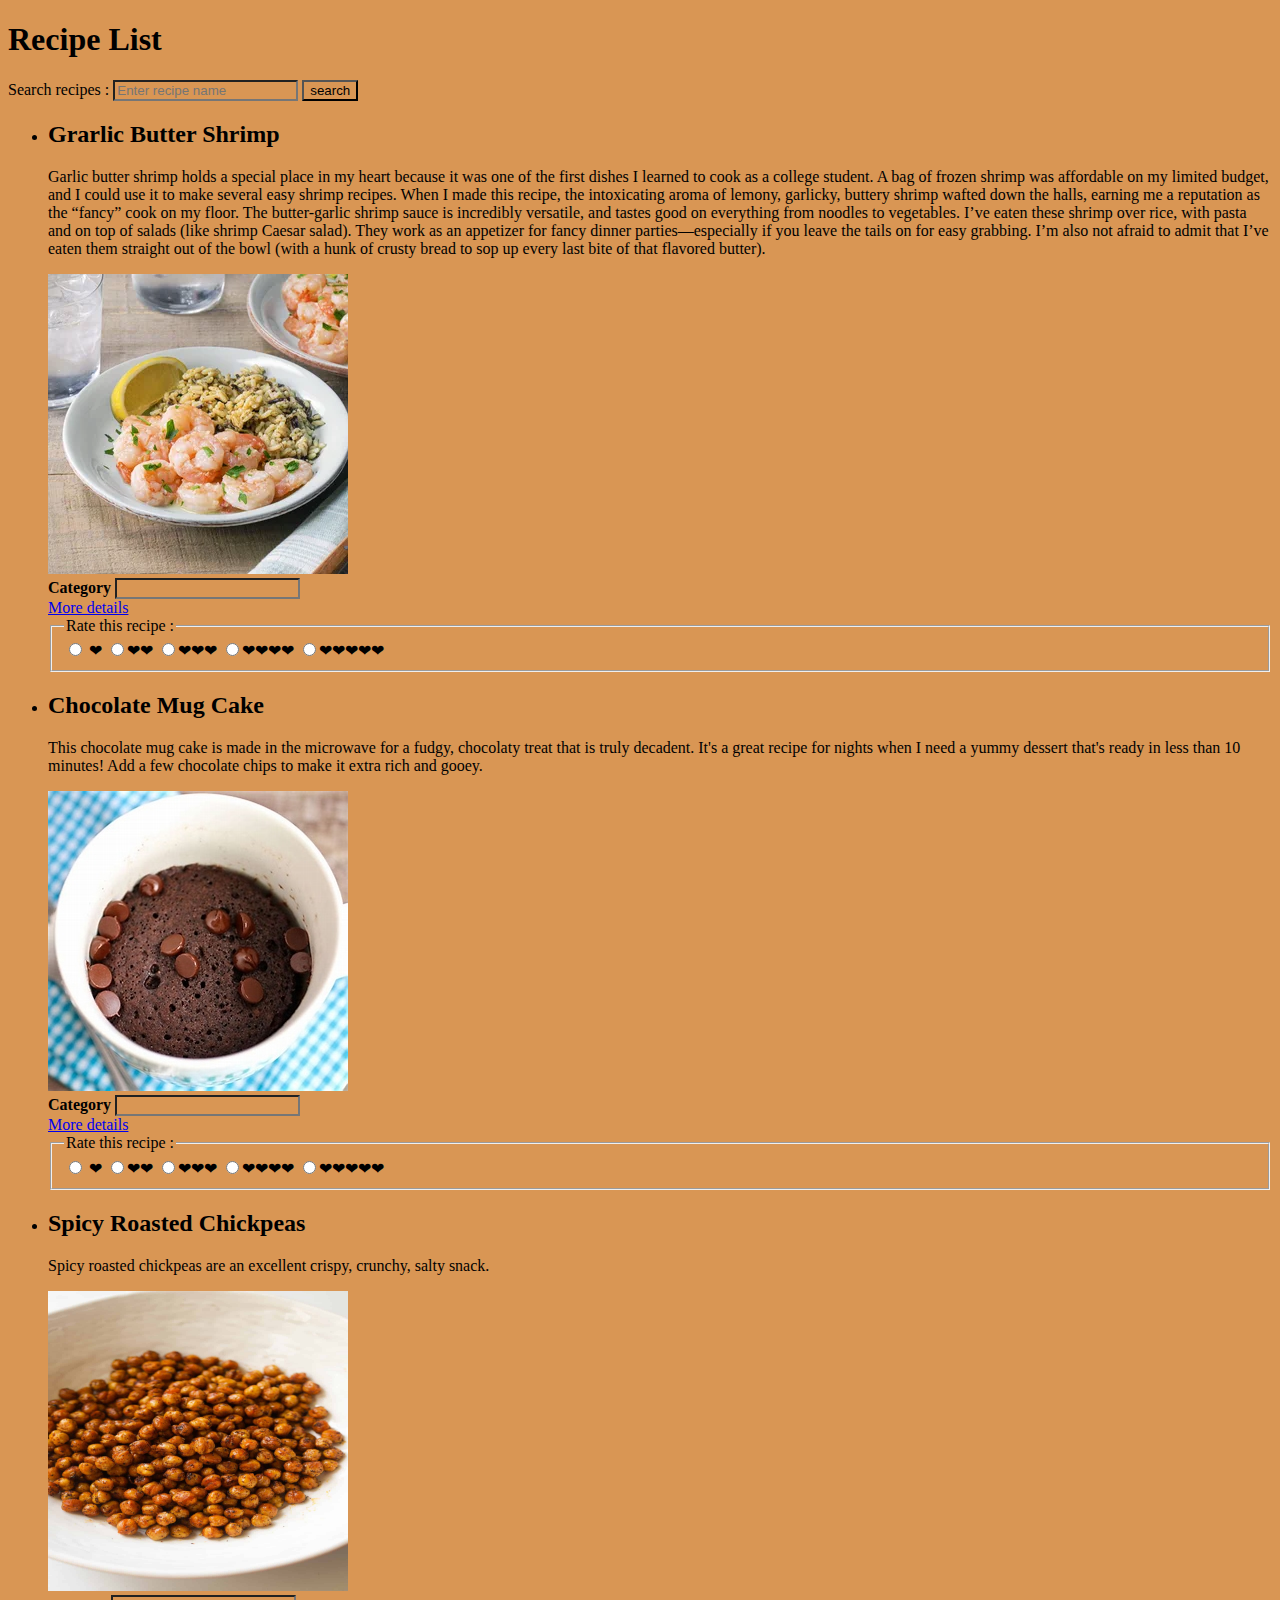
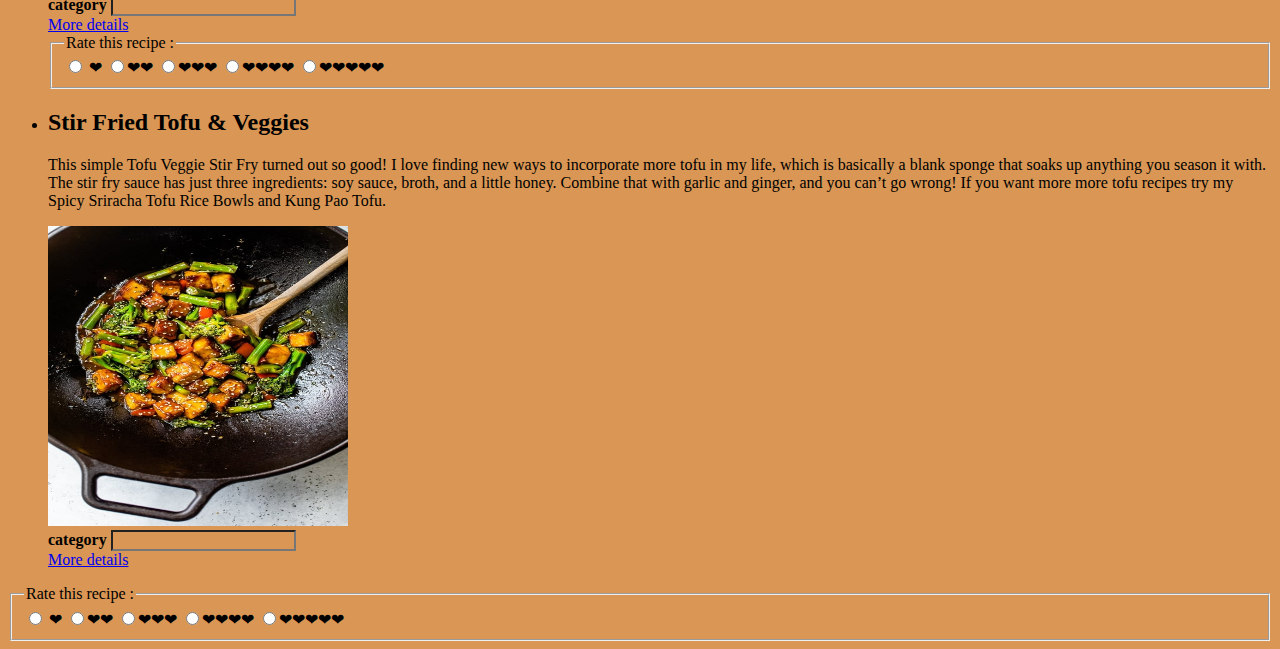
<file: list.html/recipe_list.html>
<!DOCTYPE html>
<html lang="en">
<head>
    <meta charset="UTF-8">
    <meta name="viewport" content="width=device-width, initial-scale=1.0">
    <title>Recipe List</title>
    <link rel="stylesheet" href="list.css">
</head>
<body>
    <h1> Recipe List </h1>
    <form action="recipe_details.html" method="get"> 
        <label for="search"> Search recipes :</label>
        <input type="text" id="search" placeholder="Enter recipe name  ">
        <button type="submit"> search </button>
    </form>
    <div>
    <ul>
        <li> <h2> Grarlic Butter Shrimp</h2> 
        <p>Garlic butter shrimp holds a special place in my heart because it was one of the first dishes I learned to cook as a college student. A bag of frozen shrimp was affordable on my limited budget, and I could use it to make several easy shrimp recipes. When I made this recipe, the intoxicating aroma of lemony, garlicky, buttery shrimp wafted down the halls, earning me a reputation as the “fancy” cook on my floor.

            The butter-garlic shrimp sauce is incredibly versatile, and tastes good on everything from noodles to vegetables. I’ve eaten these shrimp over rice, with pasta and on top of salads (like shrimp Caesar salad). They work as an appetizer for fancy dinner parties—especially if you leave the tails on for easy grabbing. I’m also not afraid to admit that I’ve eaten them straight out of the bowl (with a hunk of crusty bread to sop up every last bite of that flavored butter).</p></li>
       <img src="Garlic-Butter-Shrimp_EXPS_TOHVP24_21362_MF_03_13_1.webp" alt="li">
         <br> <b> Category</b>
         <input type="text" list="list" choose one>
         <datalist id="list">
            <option> Snacks</option>
            <option> See food</option>
            <option> Dessert</option>
            <option> Vegan</option>
         </datalist>
         <br>
         <a href="recipe_details.html" id="sss"> More details</a>
         <form action="">
            <fieldset> <legend> Rate this recipe :</legend>
            <label for="rating"> <input type="radio" name="rating" value="1"> ❤</label>
            <label for="rating"> <input type="radio" name="rating" value="2">❤❤</label>
            <label for="rating"> <input type="radio" name="rating" value="3">❤❤❤</label>
            <label for="rating"> <input type="radio" name="rating" value="4">❤❤❤❤</label>
            <label for="rating"> <input type="radio" name="rating" value="5">❤❤❤❤❤</label>
            
            </fieldset>
        </form>
       <li><h2> Chocolate Mug Cake</h2>
    <p>This chocolate mug cake is made in the microwave for a fudgy, chocolaty treat that is truly decadent. It's a great recipe for nights when I need a yummy dessert that's ready in less than 10 minutes! Add a few chocolate chips to make it extra rich and gooey.</p>
<img src="OIP.jpg" alt="bb">
<br><b>Category</b>
<input type="text" list="list" choose one>
         <datalist id="list">
            <option> Snacks</option>
            <option> See food</option>
            <option> Dessert</option>
            <option> Vegan</option>
         </datalist>
         <br>
         <a href="recipe_details.html" id="ddd"> More details</a>
         <form action="">
            <fieldset> <legend> Rate this recipe :</legend>
            <label for="rating"> <input type="radio" name="rating" value="1"> ❤</label>
            <label for="rating"> <input type="radio" name="rating" value="2">❤❤</label>
            <label for="rating"> <input type="radio" name="rating" value="3">❤❤❤</label>
            <label for="rating"> <input type="radio" name="rating" value="4">❤❤❤❤</label>
            <label for="rating"> <input type="radio" name="rating" value="5">❤❤❤❤❤</label>
            
            </fieldset>
        </form>
</li>
        <li><h2>Spicy Roasted Chickpeas</h2>
        <p>Spicy roasted chickpeas are an excellent crispy, crunchy, salty snack.</p>
        <img src="Spicy-Roasted-Chickpeas-3-scaled.jpg" alt="che" height="300" width="300">
        <br><b> category</b>
        <input type="text" list="list" choose one> <datalist id="list">
            <option> Snacks</option>
            <option> See food</option>
            <option> Dessert</option>
            <option> Vegan</option>
         </datalist> <br><a href="recipe_details.html"> More details</a>
         <form action="">
            <fieldset> <legend> Rate this recipe :</legend>
            <label for="rating"> <input type="radio" name="rating" value="1"> ❤</label>
            <label for="rating"> <input type="radio" name="rating" value="2">❤❤</label>
            <label for="rating"> <input type="radio" name="rating" value="3">❤❤❤</label>
            <label for="rating"> <input type="radio" name="rating" value="4">❤❤❤❤</label>
            <label for="rating"> <input type="radio" name="rating" value="5">❤❤❤❤❤</label>
            
            </fieldset>
        </form>
        </li>
        <li> <h2>Stir Fried Tofu & Veggies</h2>
        <p>This simple Tofu Veggie Stir Fry turned out so good! I love finding new ways to incorporate more tofu in my life, which is basically a blank sponge that soaks up anything you season it with. The stir fry sauce has just three ingredients: soy sauce, broth, and a little honey. Combine that with garlic and ginger, and you can’t go wrong! If you want more more tofu recipes try my Spicy Sriracha Tofu Rice Bowls and Kung Pao Tofu.</p>
        <img src="Tofu-Stir-Fry-5.jpg" alt=" tofu" height="300px" width="300px">

        <br><b> category</b>
        <input type="text" list="list" choose one> <datalist id="list">
            <option> Snacks</option>
            <option> See food</option>
            <option> Dessert</option>
            <option> Vegan</option>
         </datalist> <br><a href="recipe_details.html"> More details</a>
        </li>
       

    </ul>
    <form action="">
        <fieldset> <legend> Rate this recipe :</legend>
        <label for="rating"> <input type="radio" name="rating" value="1"> ❤</label>
        <label for="rating"> <input type="radio" name="rating" value="2">❤❤</label>
        <label for="rating"> <input type="radio" name="rating" value="3">❤❤❤</label>
        <label for="rating"> <input type="radio" name="rating" value="4">❤❤❤❤</label>
        <label for="rating"> <input type="radio" name="rating" value="5">❤❤❤❤❤</label>
        
        </fieldset>
    </form>
</div>

</body>
</html>
</file>
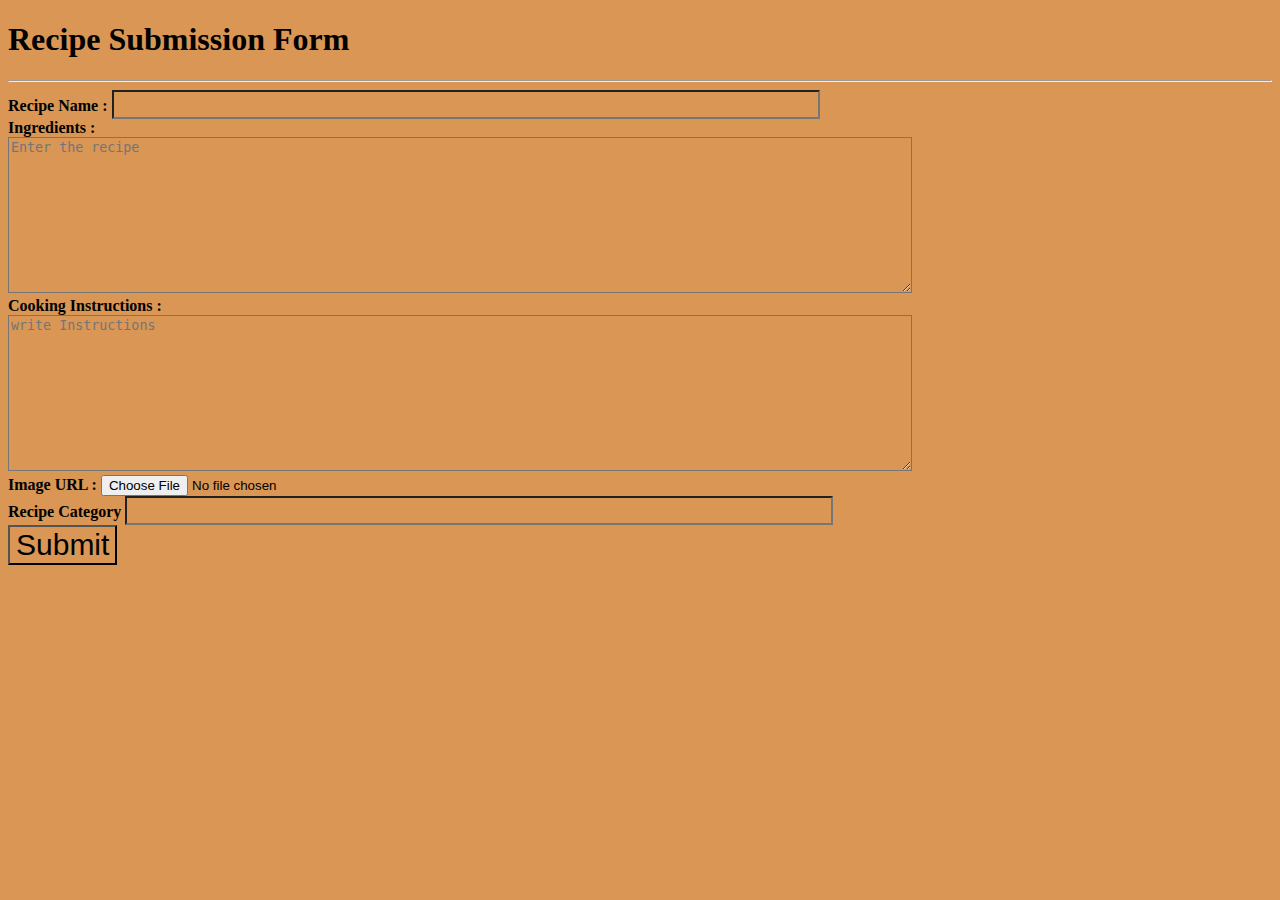
<file: recipe.html/add_recipe.html>
<!DOCTYPE html>
<html lang="en">
<head>
    <meta charset="UTF-8">
    <meta name="viewport" content="width=device-width, initial-scale=1.0">
    <title>Recipe page</title>
    <link rel="stylesheet" href="add.css">
</head>
<body>
    <H1> Recipe Submission Form</H1>
    <hr>
  <form action="">
<strong> Recipe Name :</strong>
<input type="text" required>
<br>
<strong> Ingredients :</strong>
<br>
<textarea cols="110" rows="10" placeholder="Enter the recipe" required></textarea>
<br> 
<strong> Cooking Instructions :</strong>
<br>
<textarea cols="110" rows="10" placeholder="write Instructions" required></textarea>
<br>
<strong> Image URL   :</strong>
<input type="file" required>
<br>
<strong> Recipe Category </strong>
<input type="text" list="List" required>
<datalist id="List">
    <option>See food</option>
    <option> Snack</option>
    <option> Dessert</option>
    <option> Vegan</option>
</datalist>
<br>
<button> Submit </button>
  </form>  
</body>
</html>
</file>
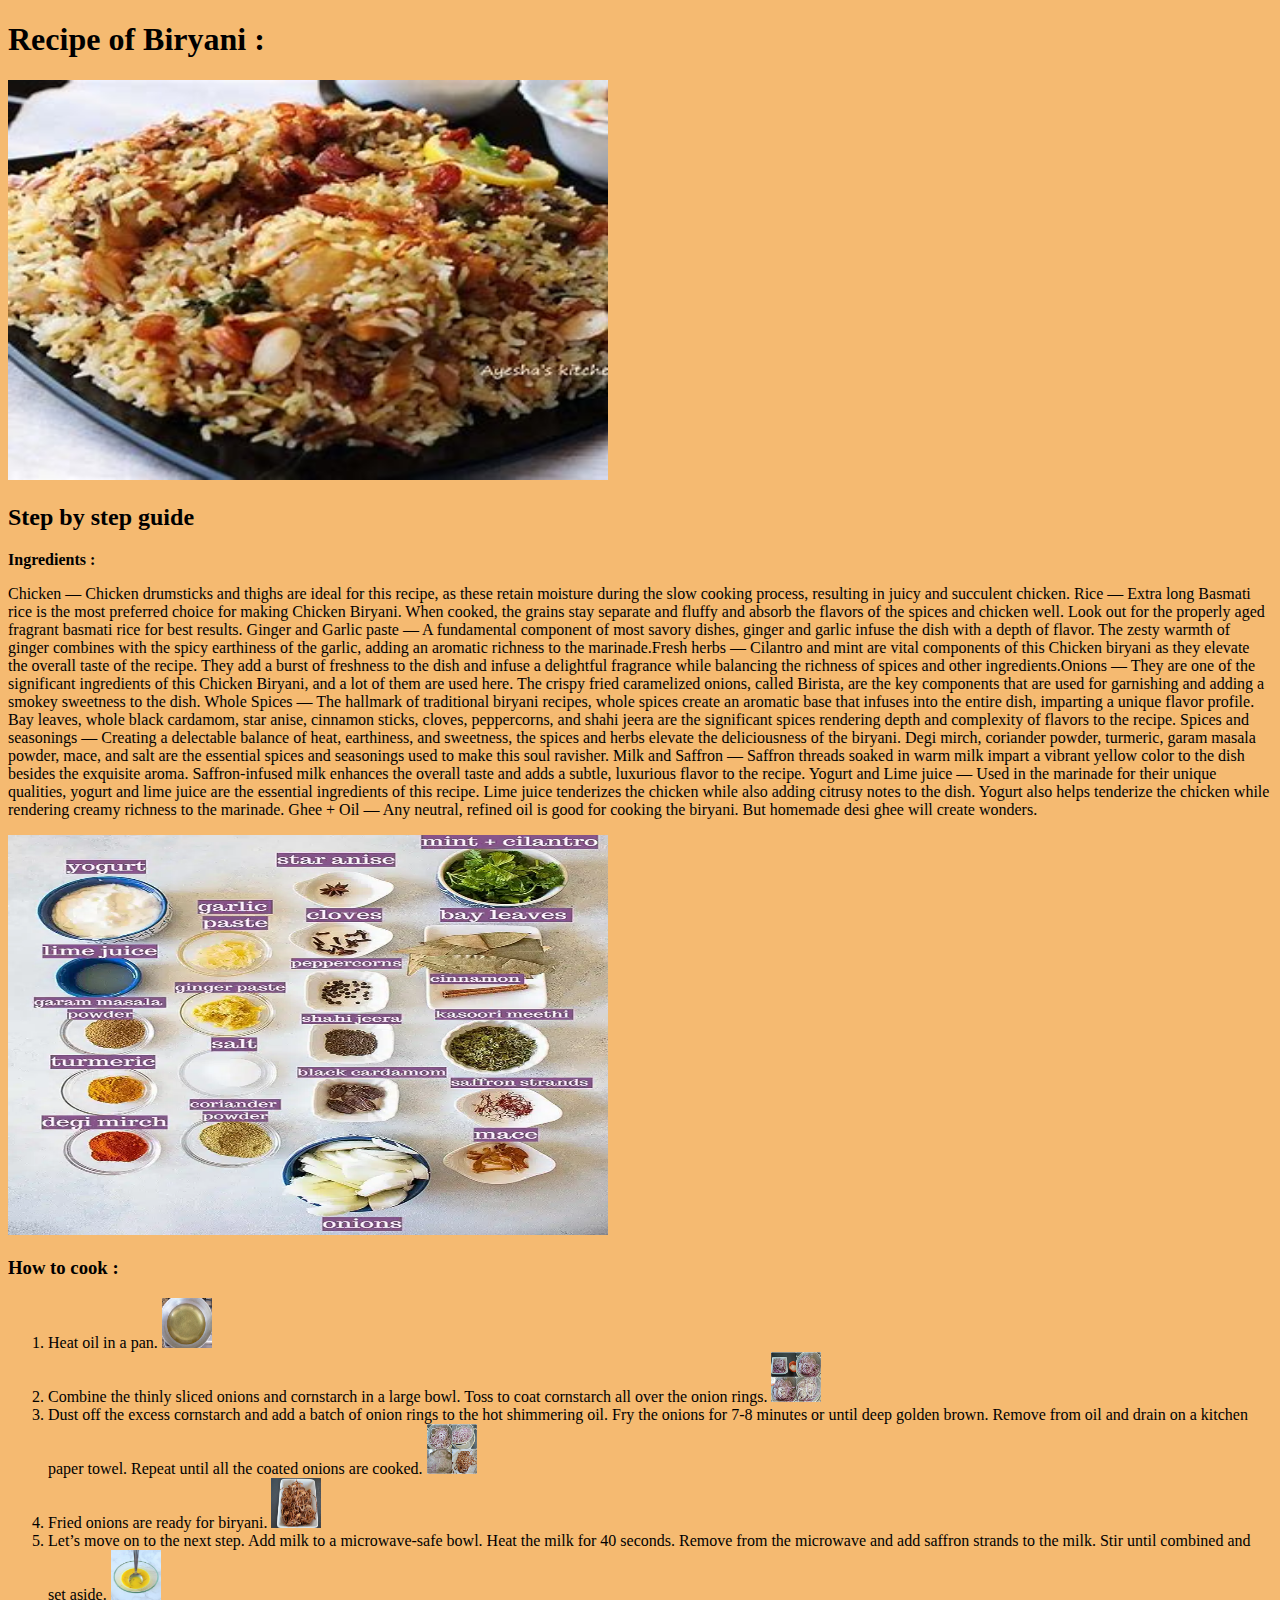
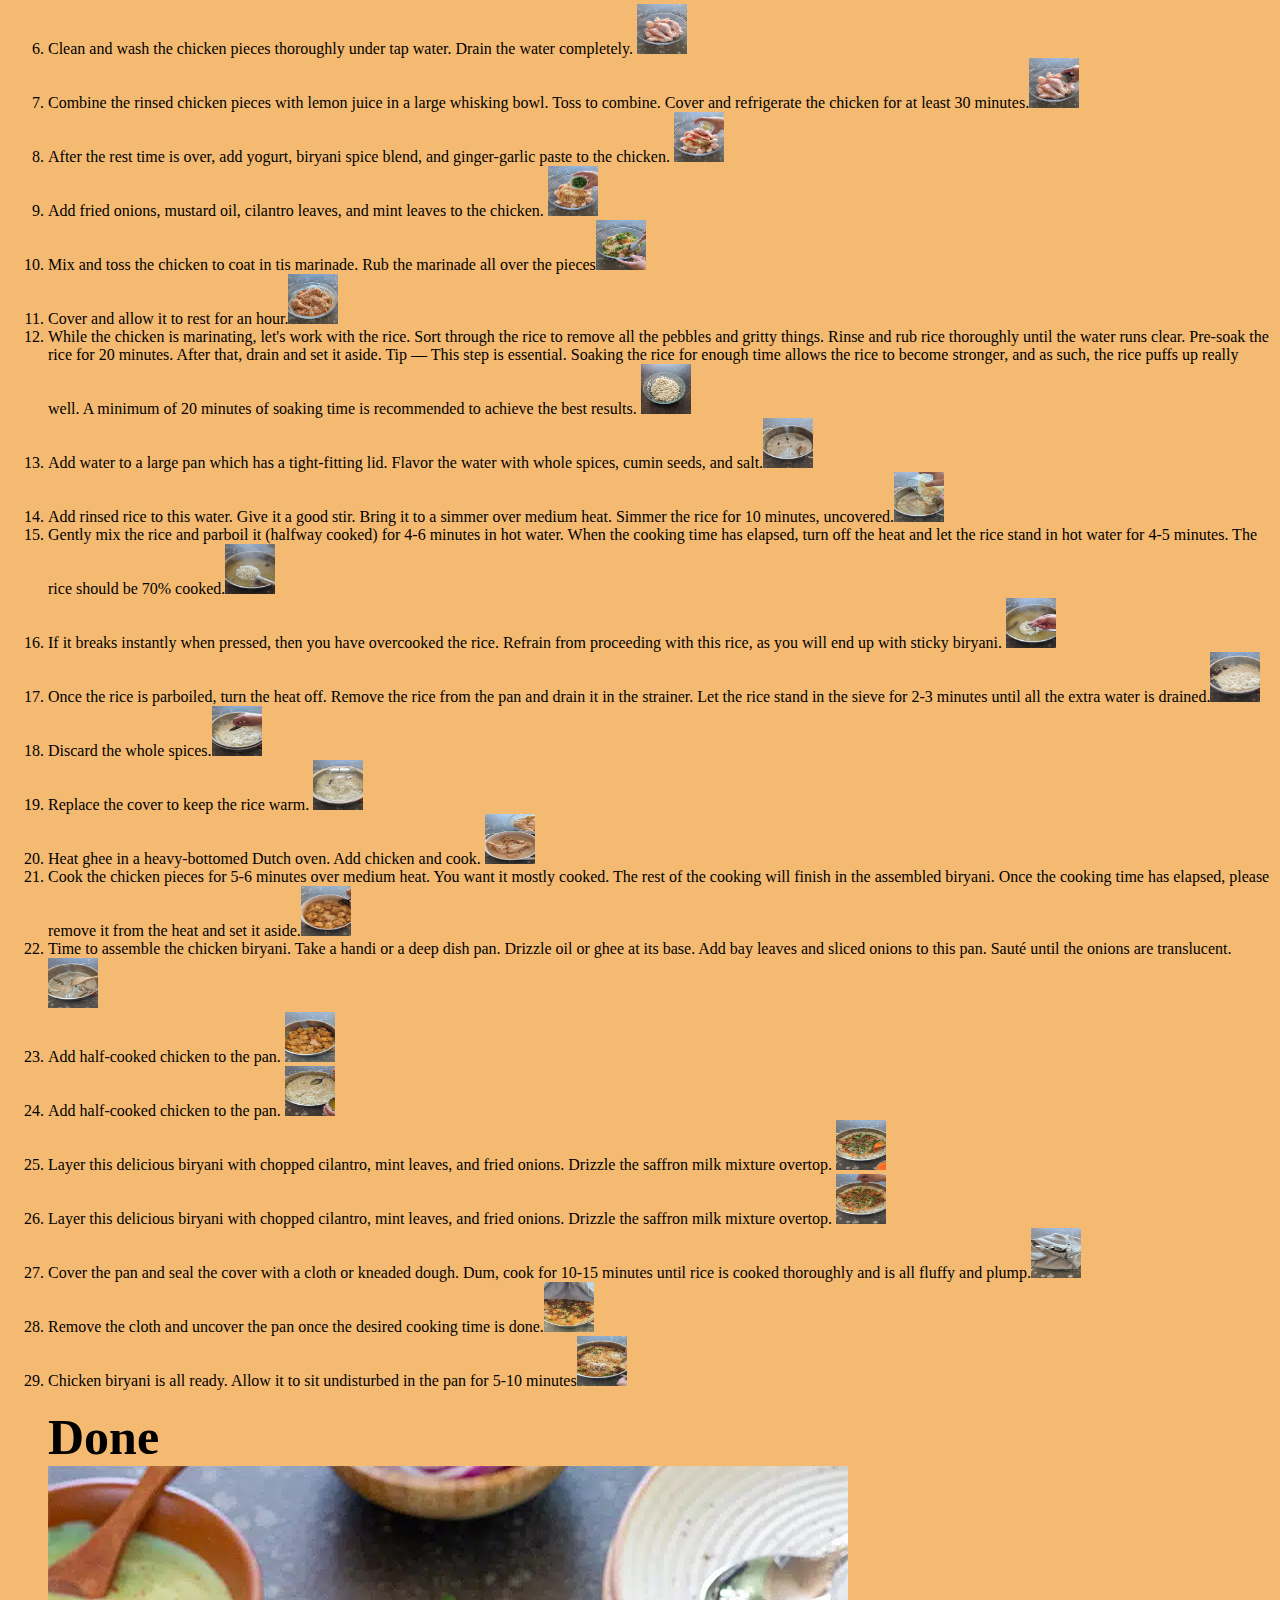
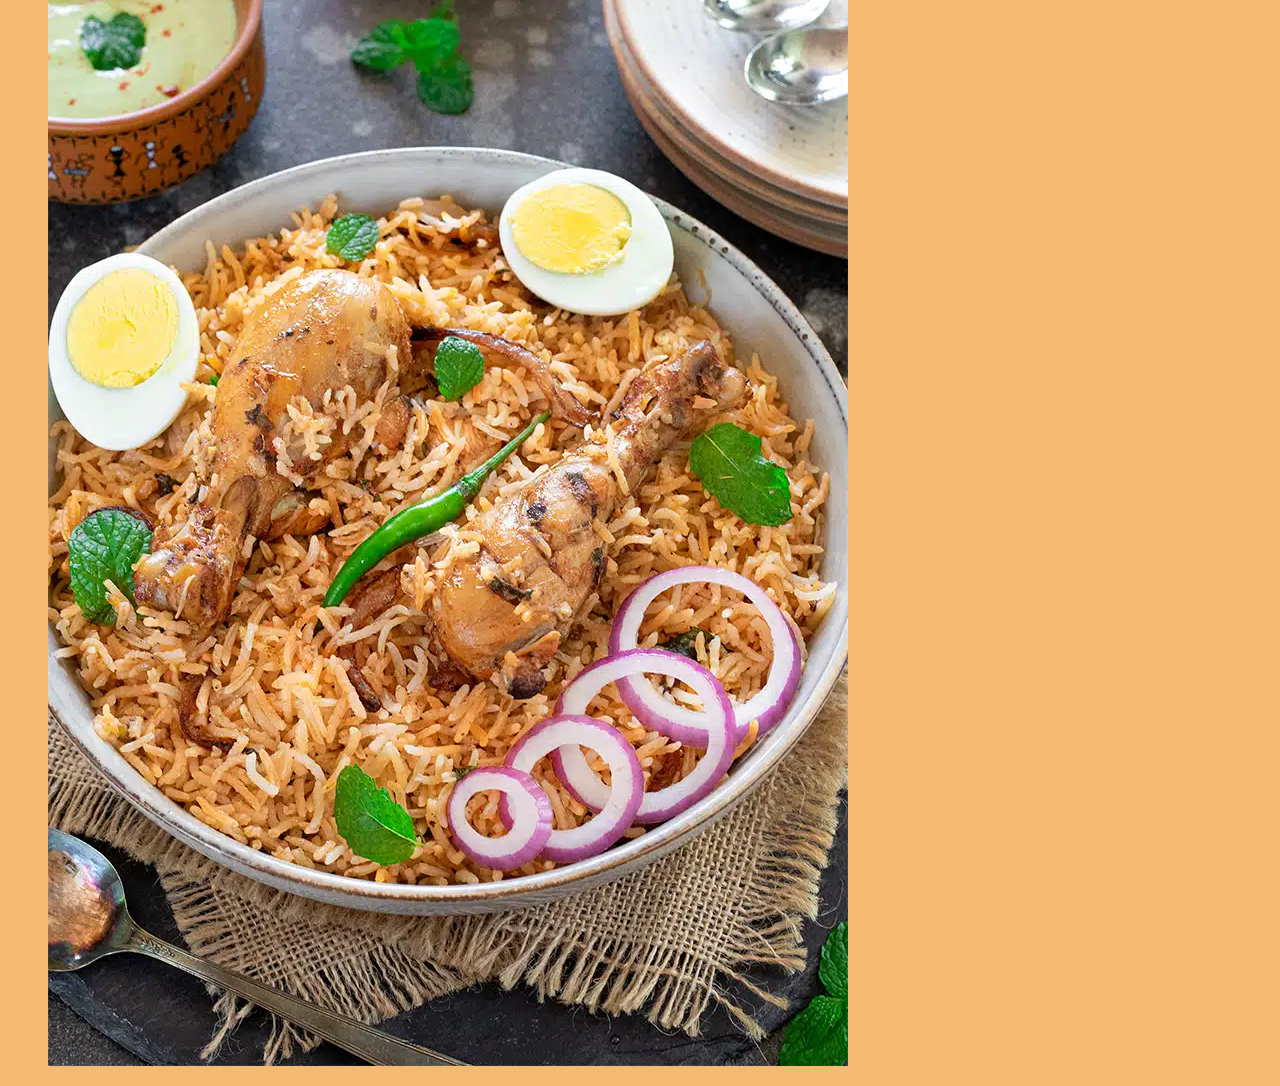
<file: ric.html/ricp.html>
<!DOCTYPE html>
<html lang="en">
<head>
    <meta charset="UTF-8">
    <meta name="viewport" content="width=device-width, initial-scale=1.0">
    <title>How to cook Biryani</title>
    <link rel="stylesheet" href="rep.css">
</head>
<body>
    <div> 
        <h1> Recipe of Biryani :</h1>
        <img src="download (1).jpg" alt="pto1" height="400px" width="600px">
        <article>
            <h2> Step by step guide</h2> 
            <strong> Ingredients :</strong>
            <p>Chicken — Chicken drumsticks and thighs are ideal for this recipe, as these retain moisture during the slow cooking process, resulting in juicy and succulent chicken.  

                Rice — Extra long Basmati rice is the most preferred choice for making Chicken Biryani. When cooked, the grains stay separate and fluffy and absorb the flavors of the spices and chicken well. Look out for the properly aged fragrant basmati rice for best results.
                
                Ginger and Garlic paste — A fundamental component of most savory dishes, ginger and garlic infuse the dish with a depth of flavor. The zesty warmth of ginger combines with the spicy earthiness of the garlic, adding an aromatic richness to the marinade.Fresh herbs — Cilantro and mint are vital components of this Chicken biryani as they elevate the overall taste of the recipe. They add a burst of freshness to the dish and infuse a delightful fragrance while balancing the richness of spices and other ingredients.Onions — They are one of the significant ingredients of this Chicken Biryani, and a lot of them are used here. The crispy fried caramelized onions, called Birista, are the key components that are used for garnishing and adding a smokey sweetness to the dish. 

                Whole Spices — The hallmark of traditional biryani recipes, whole spices create an aromatic base that infuses into the entire dish, imparting a unique flavor profile. Bay leaves, whole black cardamom, star anise, cinnamon sticks, cloves, peppercorns, and shahi jeera are the significant spices rendering depth and complexity of flavors to the recipe. 
                
                Spices and seasonings — Creating a delectable balance of heat, earthiness, and sweetness, the spices and herbs elevate the deliciousness of the biryani. Degi mirch, coriander powder, turmeric, garam masala powder, mace, and salt are the essential spices and seasonings used to make this soul ravisher. Milk and Saffron — Saffron threads soaked in warm milk impart a vibrant yellow color to the dish besides the exquisite aroma. Saffron-infused milk enhances the overall taste and adds a subtle, luxurious flavor to the recipe. 

                Yogurt and Lime juice — Used in the marinade for their unique qualities, yogurt and lime juice are the essential ingredients of this recipe. Lime juice tenderizes the chicken while also adding citrusy notes to the dish. Yogurt also helps tenderize the chicken while rendering creamy richness to the marinade. 
                
                Ghee + Oil — Any neutral, refined oil is good for cooking the biryani. But homemade desi ghee will create wonders.  </p>
                <img src="Chicken-Biryani-Ingredients-1.jpg.webp" alt="ing" height="400px" width="600px">
                <h3> <strong> How to cook :</strong></h3>
                <ol> <li>  Heat oil in a pan.  <img src="Heat-oil-in-a-pan.jpg.webp" alt="oil" height="50px" width="50px"> </li>
                    <li> Combine the thinly sliced onions and cornstarch in a large bowl. Toss to coat cornstarch all over the onion rings. <img src="biryani_1.jpg.webp" alt=" on"height="50px" width="50px"></li>
                    <li> Dust off the excess cornstarch and add a batch of onion rings to the hot shimmering oil. Fry the onions for 7-8 minutes or until deep golden brown. Remove from oil and drain on a kitchen paper towel. Repeat until all the coated onions are cooked. <img src="biryani_2.jpg.webp" alt=" on2"height="50px" width="50px"></li>
                    <li> Fried onions are ready for biryani. <img src="biryani_3.jpg.webp" alt="on3" height="50px" width="50px"></li>
                    <li> Let’s move on to the next step. Add milk to a microwave-safe bowl. Heat the milk for 40 seconds. Remove from the microwave and add saffron strands to the milk. Stir until combined and set aside. <img src="saffron.jpg.webp" alt="sa"height="50px" width="50px"></li>
                    <li>Clean and wash the chicken pieces thoroughly under tap water. Drain the water completely. <img src="How-to-make-the-best-Chicken-Biryani-028.jpg.webp" alt="bbb" height="50px" width="50px"></li> 
               <li>Combine the rinsed chicken pieces with lemon juice in a large whisking bowl. Toss to combine. Cover and refrigerate the chicken for at least 30 minutes.<img src="How-to-make-the-best-Chicken-Biryani-01.jpg.webp" alt="ss" height="50px" width="50px"></li>
               <li>After the rest time is over, add yogurt, biryani spice blend, and ginger-garlic paste to the chicken.  <img src="How-to-make-the-best-Chicken-Biryani-02.jpg.webp" alt="fas"height="50px" width="50px"></li>
               <li>Add fried onions, mustard oil, cilantro leaves, and mint leaves to the chicken.
                <img src="How-to-make-the-best-Chicken-Biryani-03.jpg.webp" alt="gg"height="50px" width="50px"></li>
               <li>Mix and toss the chicken to coat in tis marinade. Rub the marinade all over the pieces<img src="How-to-make-the-best-Chicken-Biryani-05.jpg.webp" alt="aaa"height="50px" width="50px"></li>
               <li>Cover and allow it to rest for an hour.<img src="How-to-make-the-best-Chicken-Biryani-06.jpg.webp" alt="bbb" height="50px" width="50px"></li>
               <li>While the chicken is marinating, let's work with the rice. Sort through the rice to remove all the pebbles and gritty things. Rinse and rub rice thoroughly until the water runs clear. Pre-soak the rice for 20 minutes. After that, drain and set it aside.
                Tip — This step is essential. Soaking the rice for enough time allows the rice to become stronger, and as such, the rice puffs up really well. A minimum of 20 minutes of soaking time is recommended to achieve the best results.
                <img src="Fietsa-rice-on-stovetop-1.jpg.webp" alt="rice"height="50px" width="50px"></li>
               <li>Add water to a large pan which has a tight-fitting lid. Flavor the water with whole spices, cumin seeds, and salt.<img src="How-to-make-the-best-Chicken-Biryani-07.jpg.webp" alt="rice"height="50px" width="50px"></li>
               <li>Add rinsed rice to this water. Give it a good stir. Bring it to a simmer over medium heat. Simmer the rice for 10 minutes, uncovered.<img src="How-to-make-the-best-Chicken-Biryani-08.jpg.webp" alt="rice3"height="50px" width="50px"></li>
               <li>Gently mix the rice and parboil it (halfway cooked) for 4-6 minutes in hot water. When the cooking time has elapsed, turn off the heat and let the rice stand in hot water for 4-5 minutes. The rice should be 70% cooked.<img src="How-to-make-the-best-Chicken-Biryani-09.jpg.webp" alt="bb"height="50px" width="50px"></li>
               <li>If it breaks instantly when pressed, then you have overcooked the rice. Refrain from proceeding with this rice, as you will end up with sticky biryani. <img src="How-to-make-the-best-Chicken-Biryani-010.jpg.webp" alt="rr"height="50px" width="50px"></li>
               <li>Once the rice is parboiled, turn the heat off. Remove the rice from the pan and drain it in the strainer. Let the rice stand in the sieve for 2-3 minutes until all the extra water is drained.<img src="How-to-make-the-best-Chicken-Biryani-011.jpg.webp" alt="nn"height="50px" width="50px"></li>
<li>Discard the whole spices.<img src="How-to-make-the-best-Chicken-Biryani-012.jpg.webp" alt="vv"height="50px" width="50px"></li>
<li>Replace the cover to keep the rice warm.
    <img src="How-to-make-the-best-Chicken-Biryani-013.jpg.webp" alt="cc"height="50px" width="50px"></li>
<li>Heat ghee in a heavy-bottomed Dutch oven. Add chicken and cook.
    <img src="How-to-make-the-best-Chicken-Biryani-014.jpg.webp" alt="hh"height="50px" width="50px"></li>
<li>Cook the chicken pieces for 5-6 minutes over medium heat. You want it mostly cooked. The rest of the cooking will finish in the assembled biryani.
    Once the cooking time has elapsed, please remove it from the heat and set it aside.<img src="How-to-make-the-best-Chicken-Biryani-015.jpg.webp" alt="hh"height="50px" width="50px"></li>
<li>Time to assemble the chicken biryani. Take a handi or a deep dish pan. Drizzle oil or ghee at its base. Add bay leaves and sliced onions to this pan. Sauté until the onions are translucent.<img src="How-to-make-the-best-Chicken-Biryani-017.jpg.webp" alt="nn"height="50px" width="50px"></li>
<li>Add half-cooked chicken to the pan.
    <img src="How-to-make-the-best-Chicken-Biryani-018.jpg.webp" alt="nnn"height="50px" width="50px"></li>
<li>Add half-cooked chicken to the pan.
    <img src="How-to-make-the-best-Chicken-Biryani-020.jpg.webp" alt="bb"height="50px" width="50px"></li>
<li>Layer this delicious biryani with chopped cilantro, mint leaves, and fried onions. Drizzle the saffron milk mixture overtop.
    <img src="How-to-make-the-best-Chicken-Biryani-022.jpg.webp" alt="cc"height="50px" width="50px"></li>
<li>Layer this delicious biryani with chopped cilantro, mint leaves, and fried onions. Drizzle the saffron milk mixture overtop.
    <img src="How-to-make-the-best-Chicken-Biryani-023.jpg.webp" alt="ggg"height="50px" width="50px"></li>
<li>Cover the pan and seal the cover with a cloth or kneaded dough. Dum, cook for 10-15 minutes until rice is cooked thoroughly and is all fluffy and plump.<img src="How-to-make-the-best-Chicken-Biryani-024.jpg.webp" alt="mm"height="50px" width="50px"></li>
<li>Remove the cloth and uncover the pan once the desired cooking time is done.<img src="How-to-make-the-best-Chicken-Biryani-025.jpg.webp" alt="kk"height="50px" width="50px"></li>
<li>Chicken biryani is all ready. Allow it to sit undisturbed in the pan for 5-10 minutes<img src="How-to-make-the-best-Chicken-Biryani-027.jpg.webp" alt="gghh"height="50px" width="50px"></li>
<br> <b> Done </b> <br>
<img src="Chicken-Biryani-Recipe-02.jpg.webp" alt="">


                </ol>

        </article>
    </div>
</body>
</html>
</file>
<file: style.css>
*{ font-style: unset;
    margin: 0;
padding: 0;
box-sizing: border-box;}
.header{ font-size: 20px;
    display: flex;background-color: #be6e3f;
padding: 10px;
align-items:center;
justify-content: space-between;
margin: 0;
}
aside{ width: 100%;
background-color: #be6e3f;

 padding: 10px;
}
.nav_list{ list-style: none;
display: flex;
gap: 15px;
margin: 0;
padding: 0;}

.nav_list li a { text-decoration: none;
color: black;
font-weight: bold;}
h1{text-align: center;
     font-size: 30px;
margin:0;
background-color: rgb(217, 150, 84);
}
main{background-color: rgb(217, 150, 84);
     }
     p::first-letter{ font-size: 40px;}
     .photo{ margin: 20px;}
     button{ background-color: rgb(217, 150, 84); font-size: 20px; width: 300px;}
     footer{ font-size: 20px;
    width: 100%; text-align: right;background-color: #be6e3f;}
   footer{ padding: 10px;}
</file>
<file: cat.html/cat.css>
*{  background-color: rgb(250, 192, 116);}
</file>
<file: feedback.html/feed.css>
*{ background-color: rgb(217, 150, 84);}
.container{ text-align: center; border: 40px;}
</file>
<file: list.html/list.css>
*{ background-color: rgb(217, 150, 84);}
</file>
<file: recipe.html/add.css>
*{ background-color:rgb(217, 150, 84);;}
input[type="text"]{ font-size: 20px; width: 700px;}
button{ font-size: 30px;}
</file>
<file: ric.html/rep.css>
*{ background-color: rgb(245, 186, 113);}
b{ text-align: center;
font-size: 50px;}
</file>
